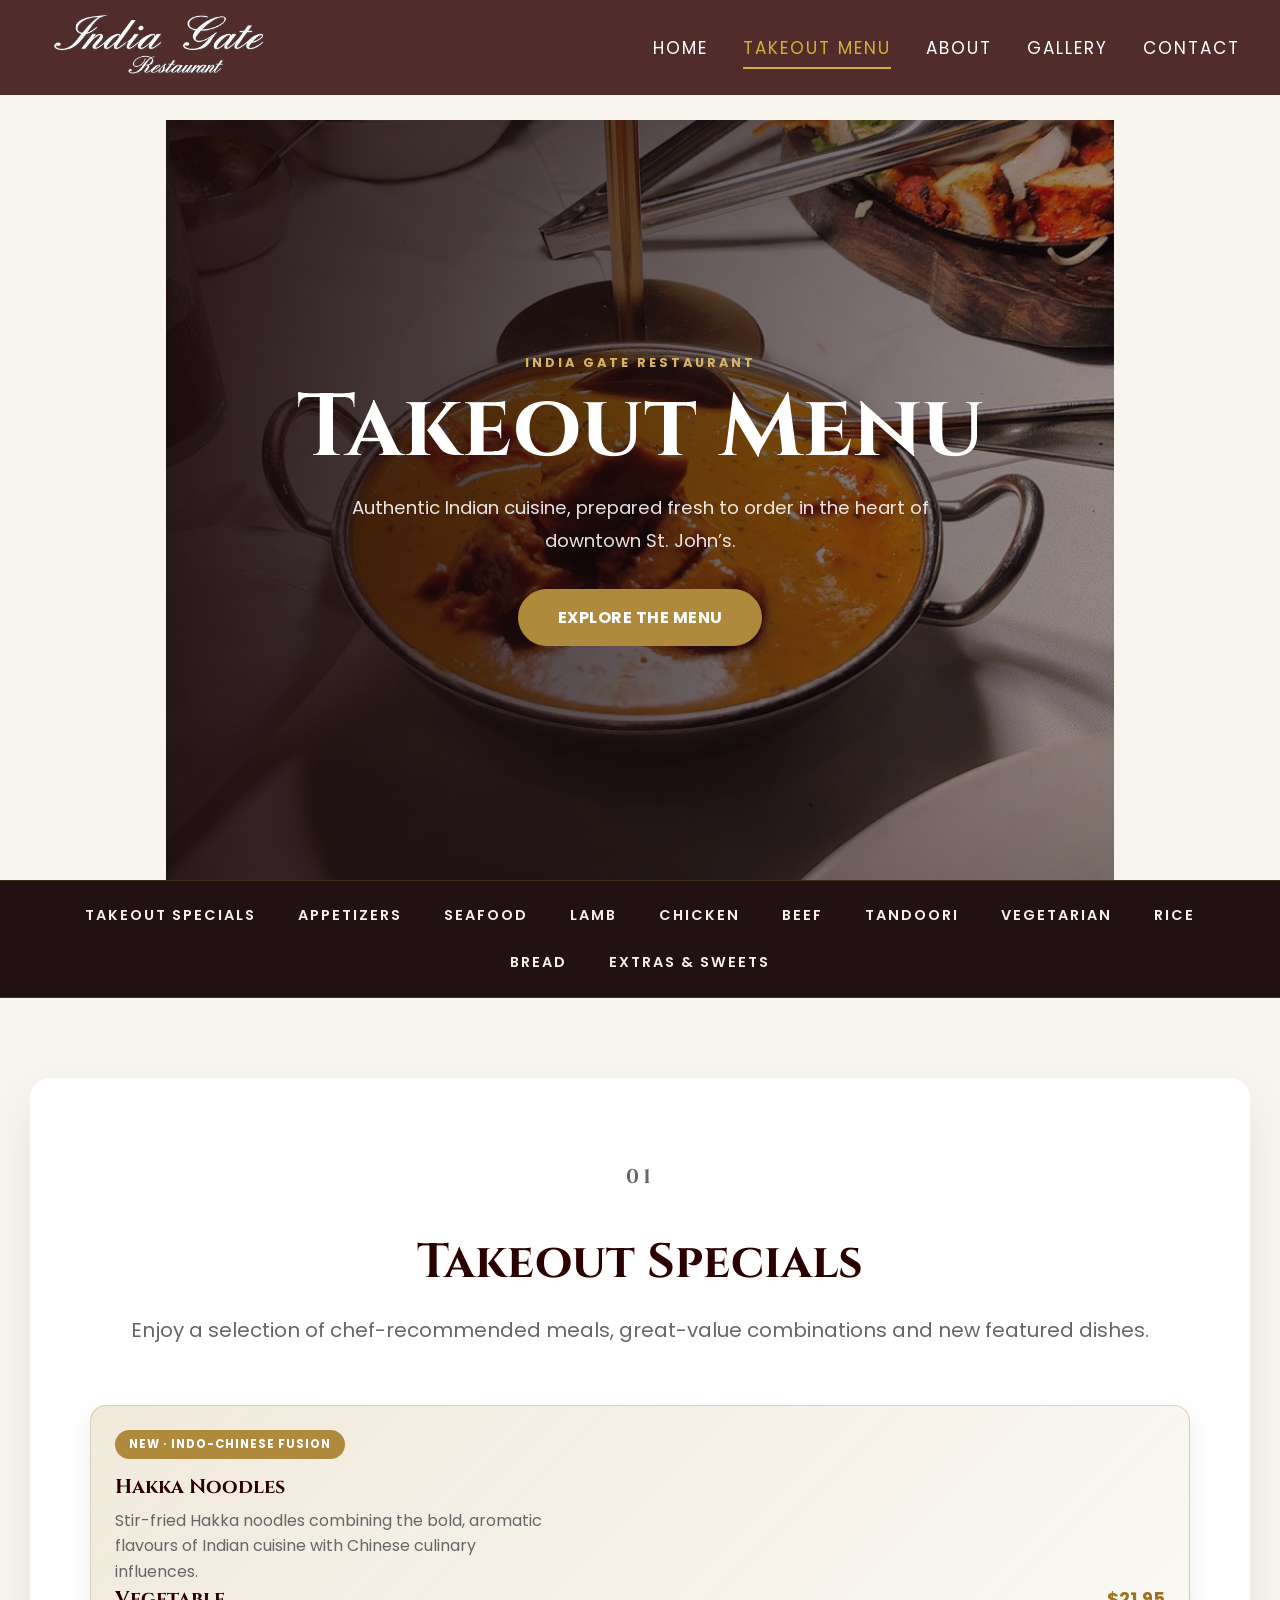
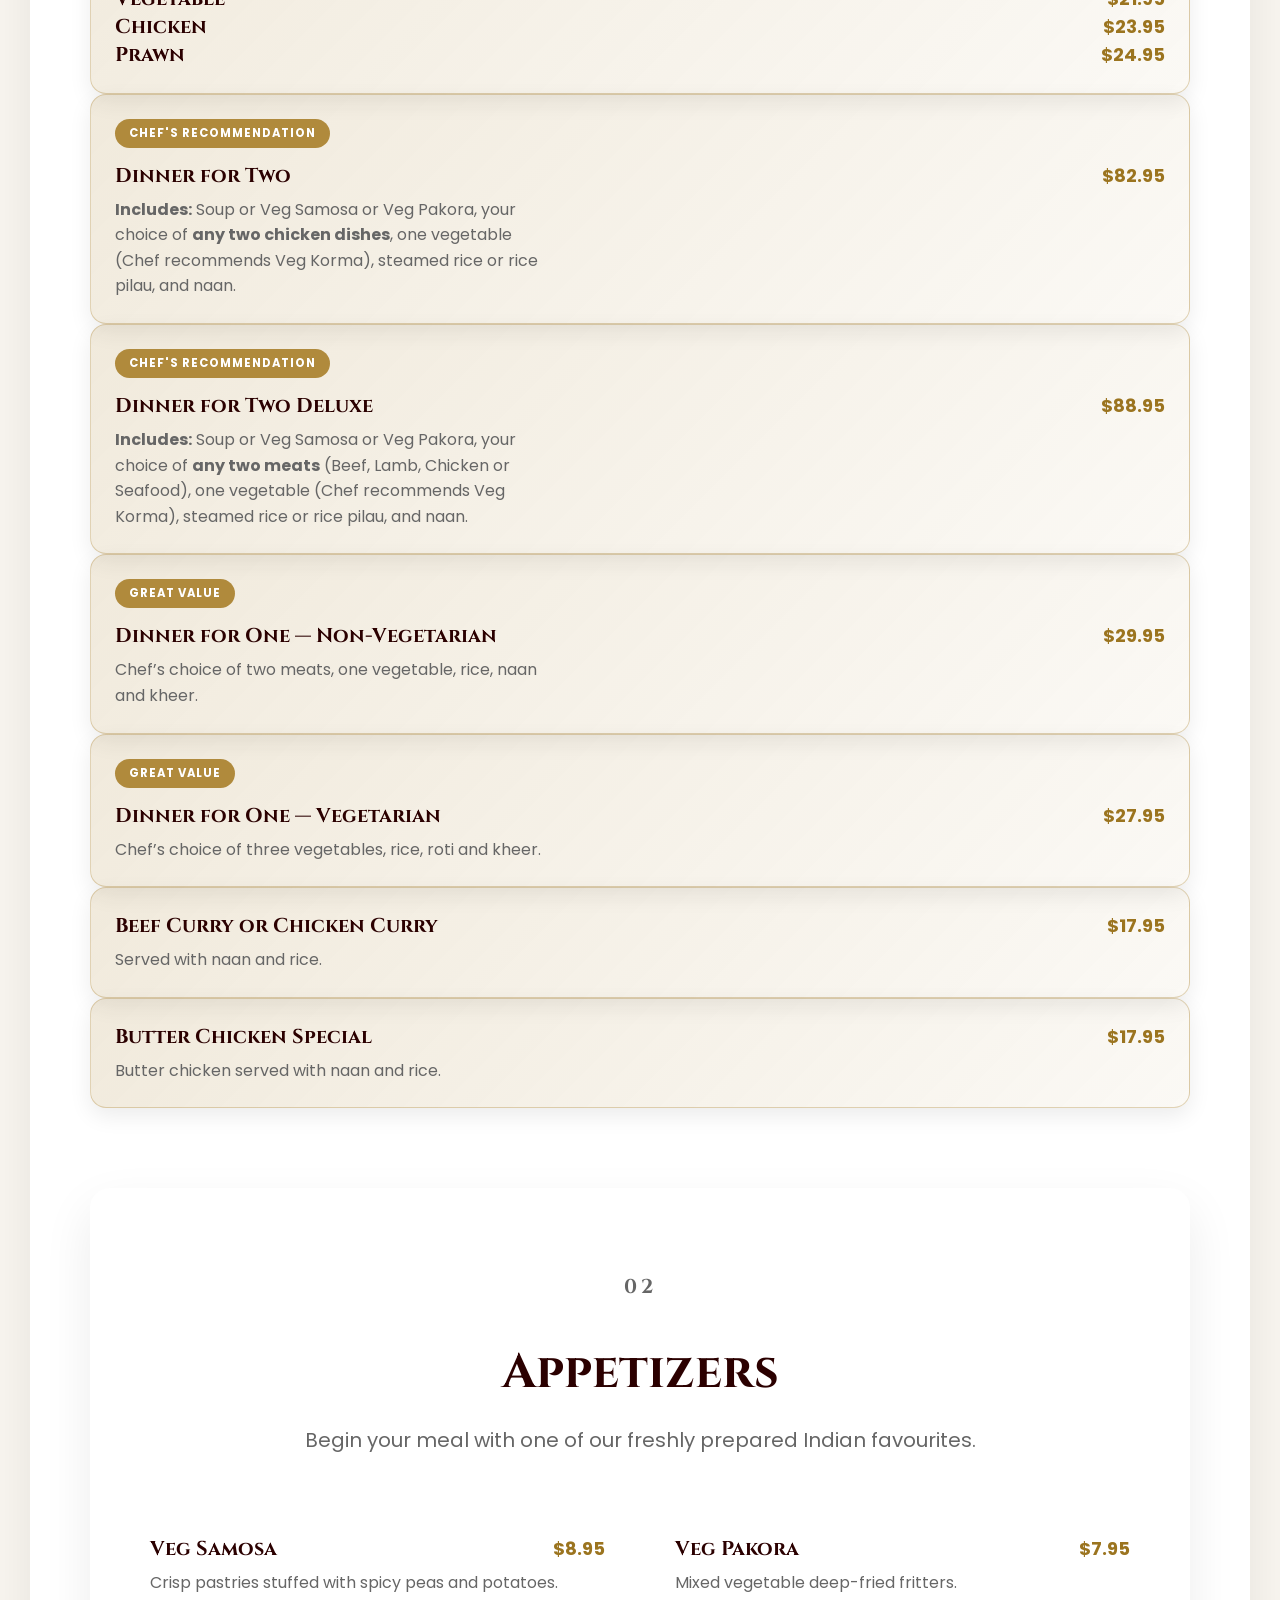
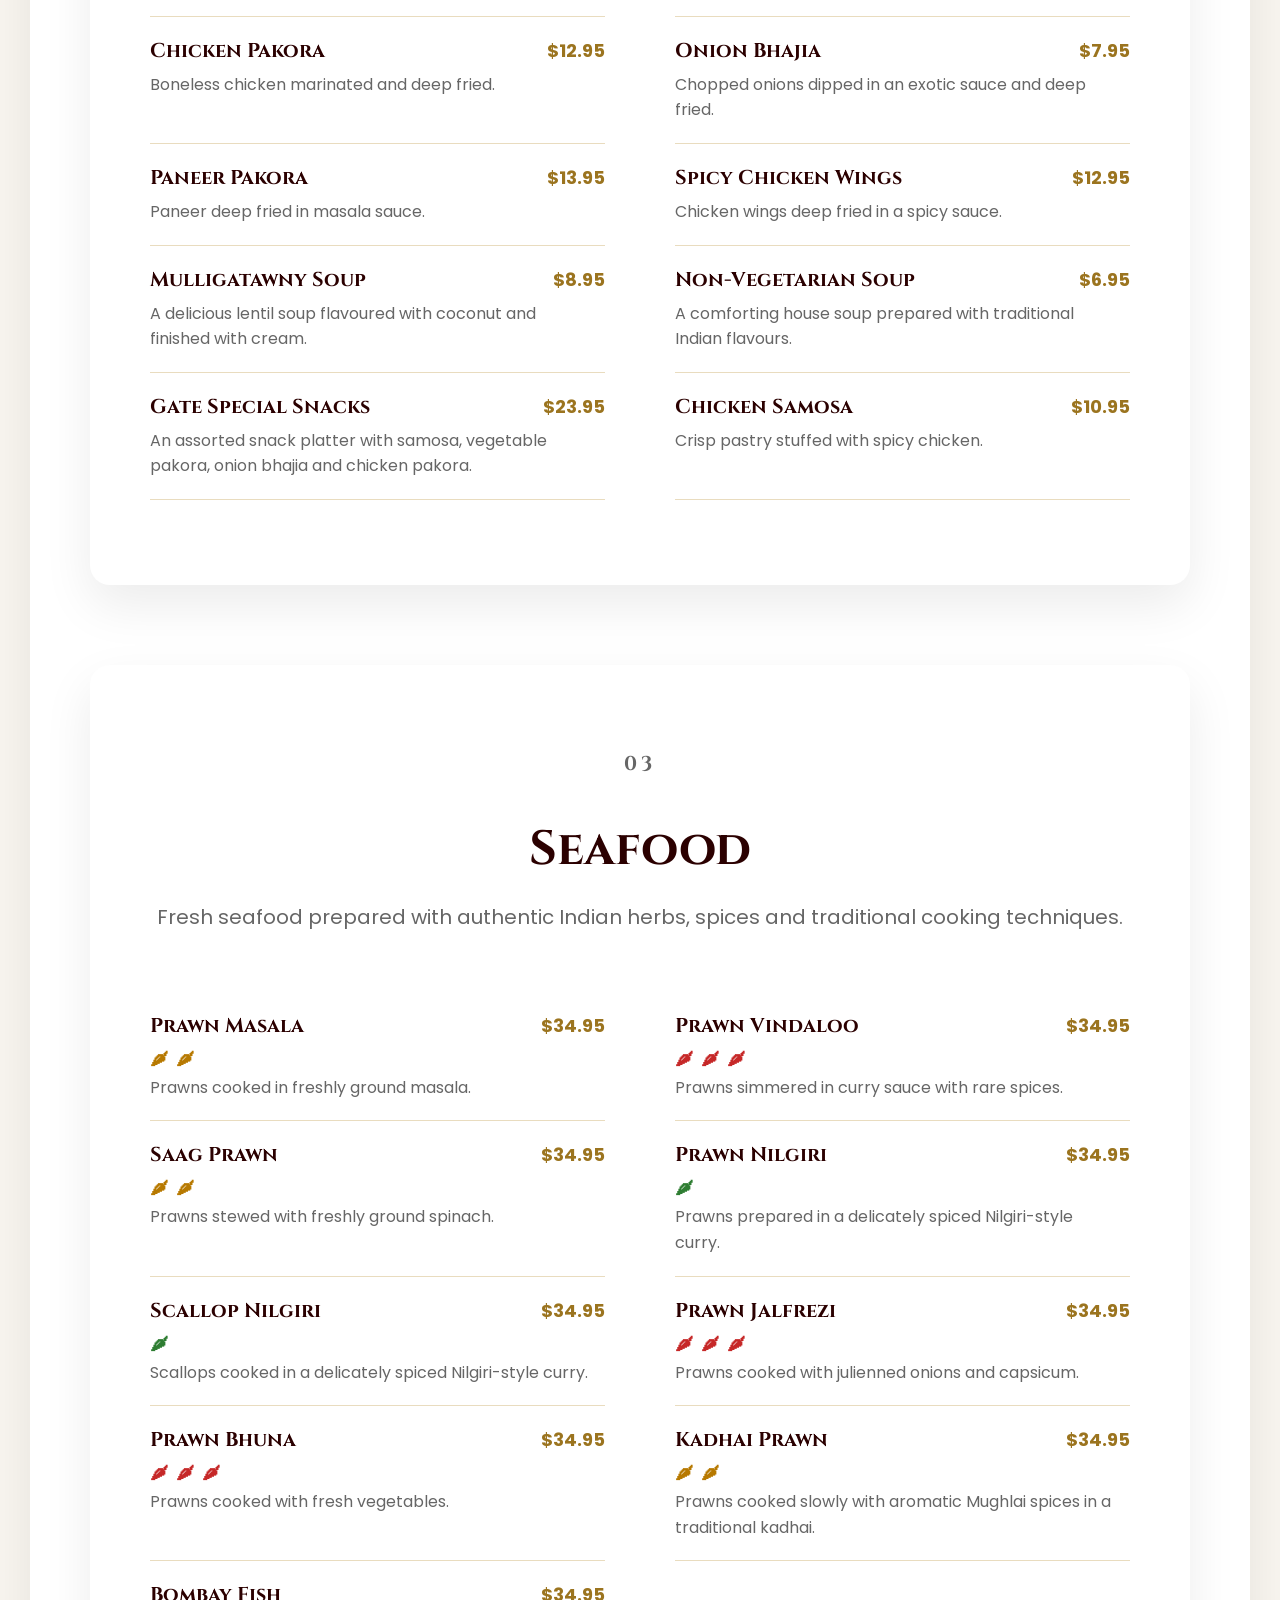
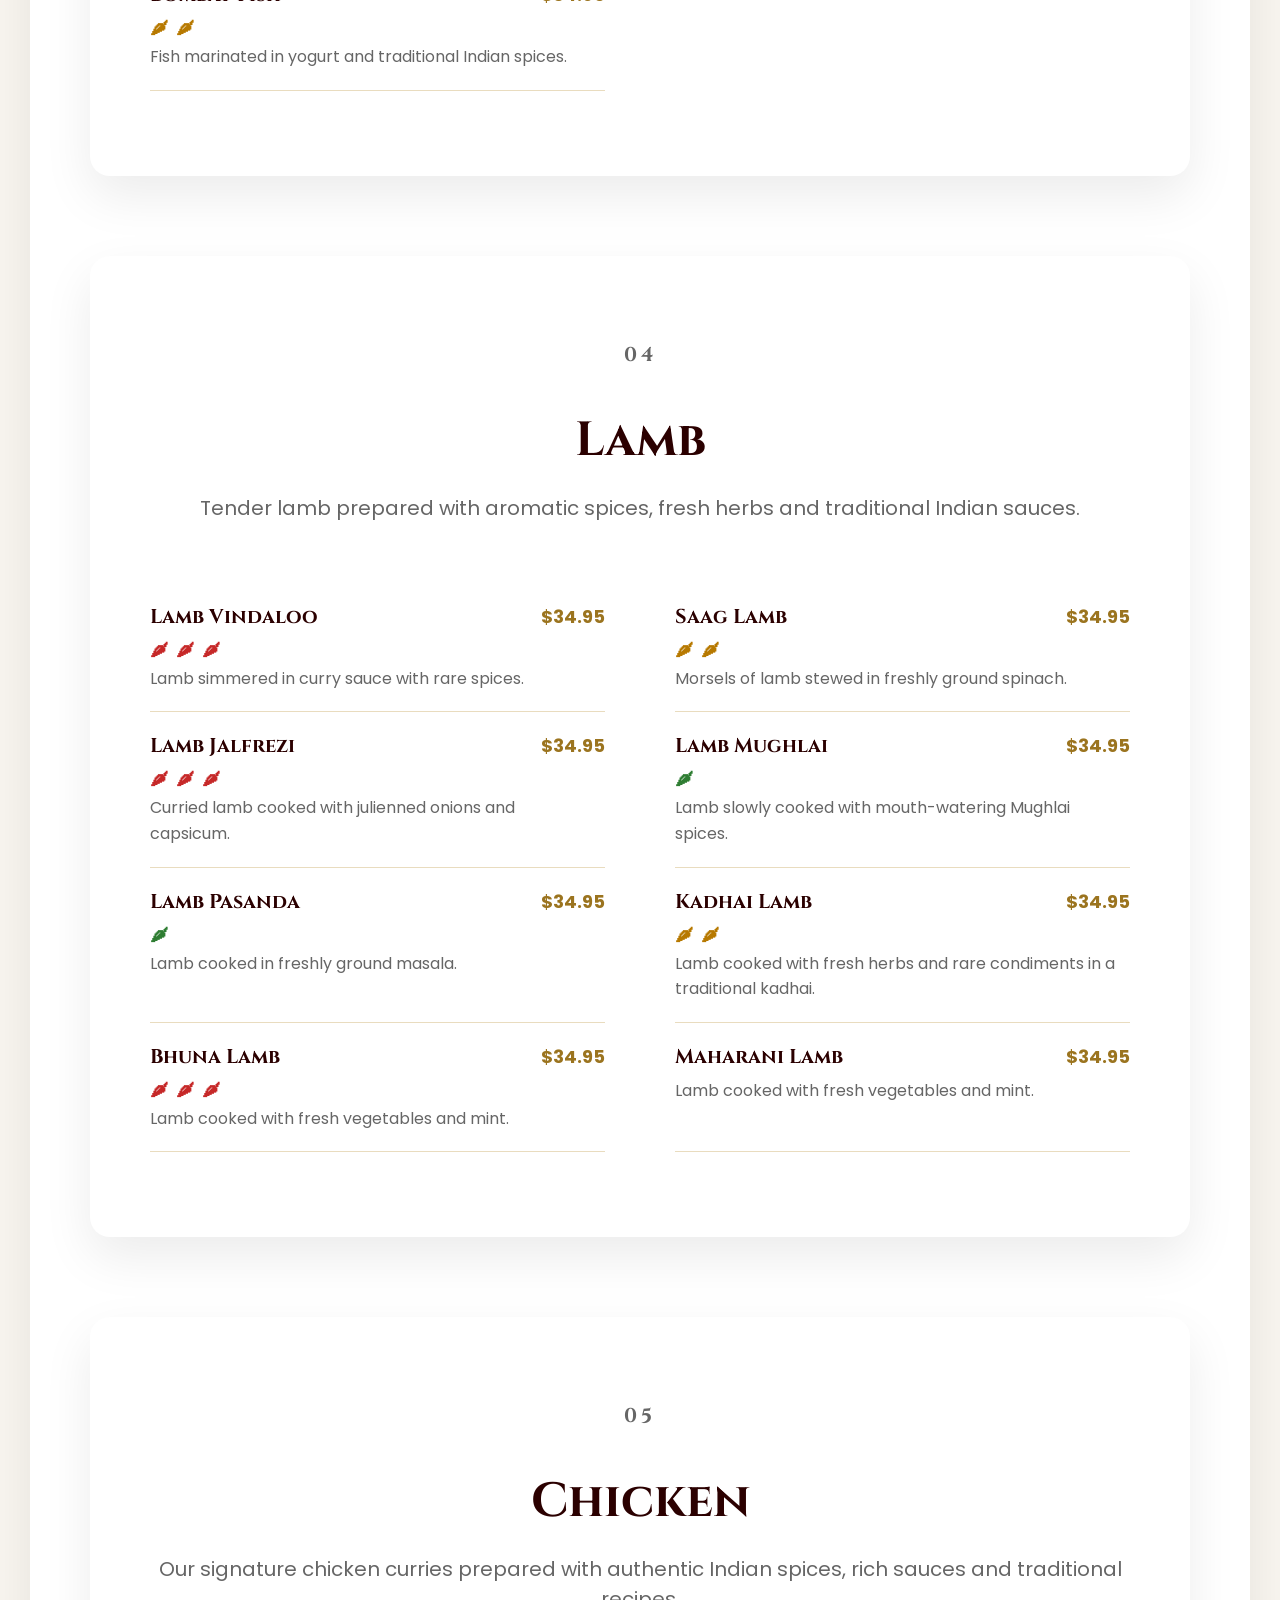
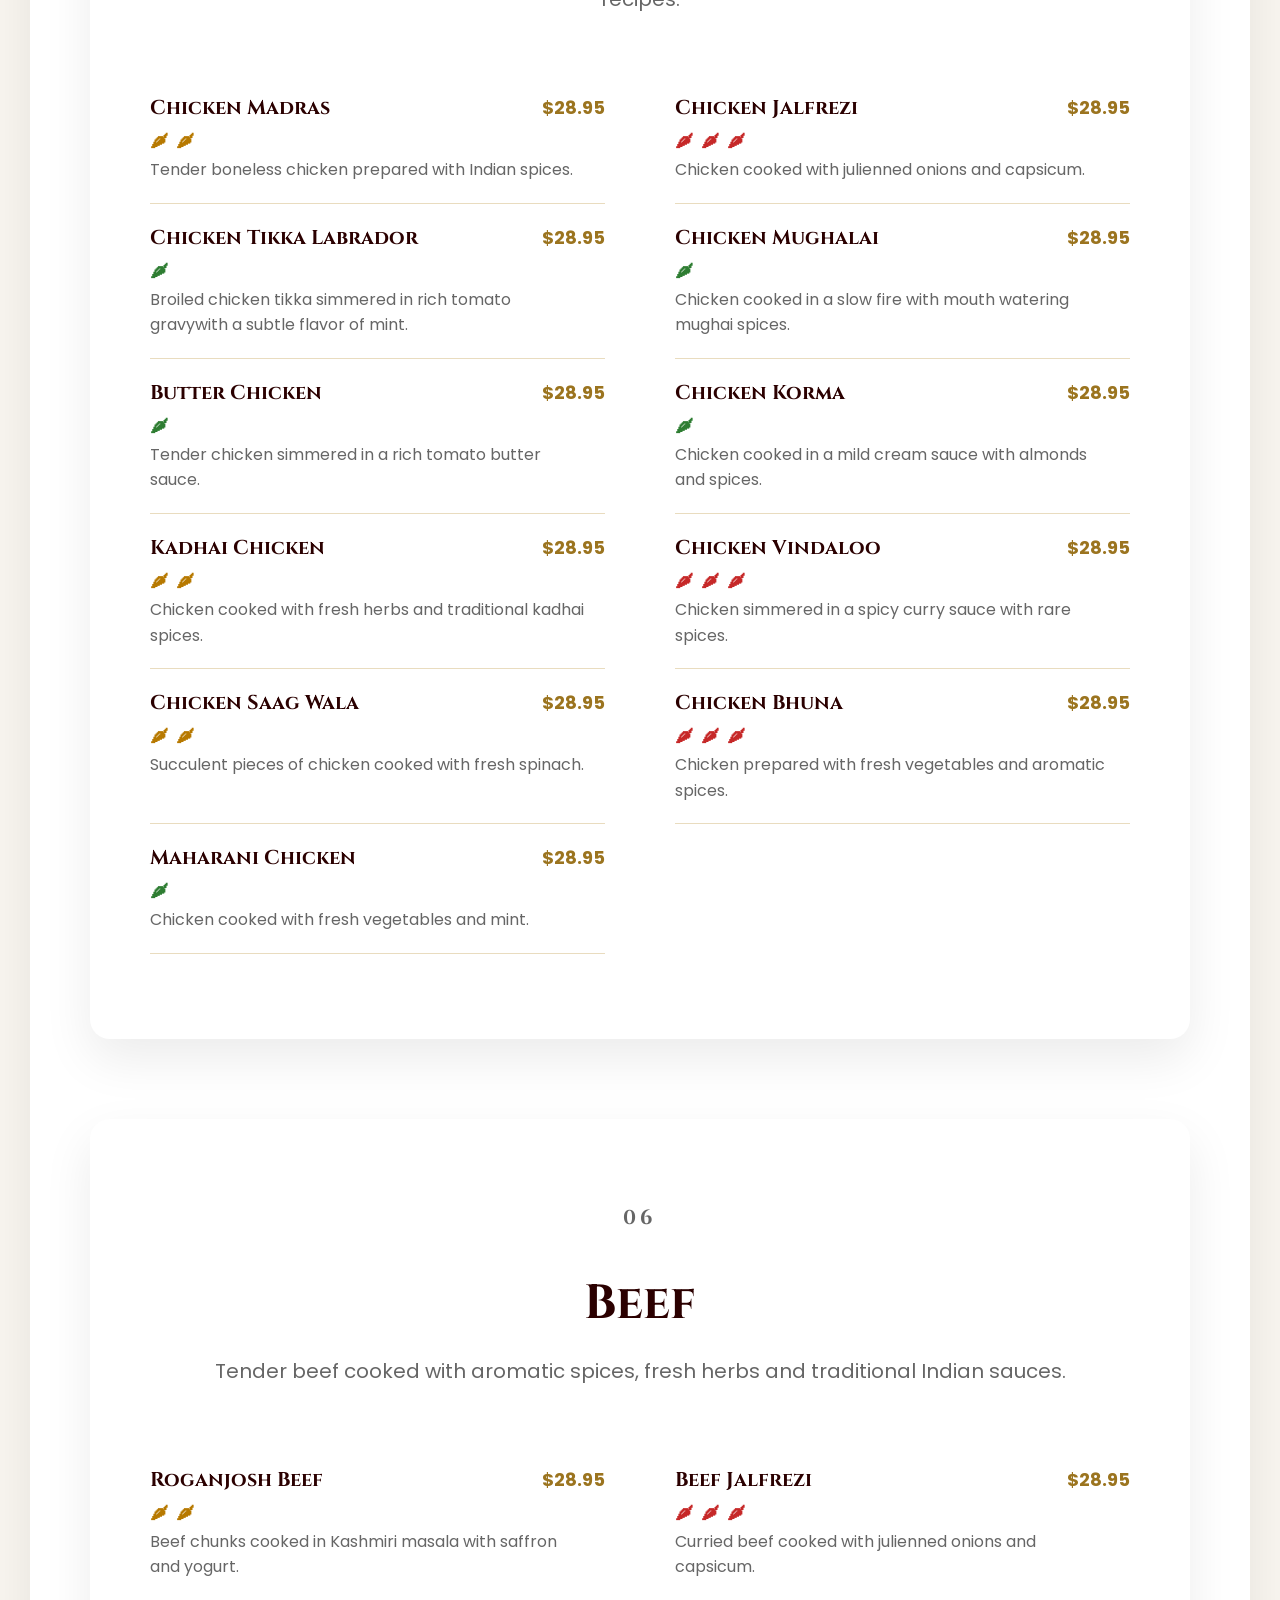
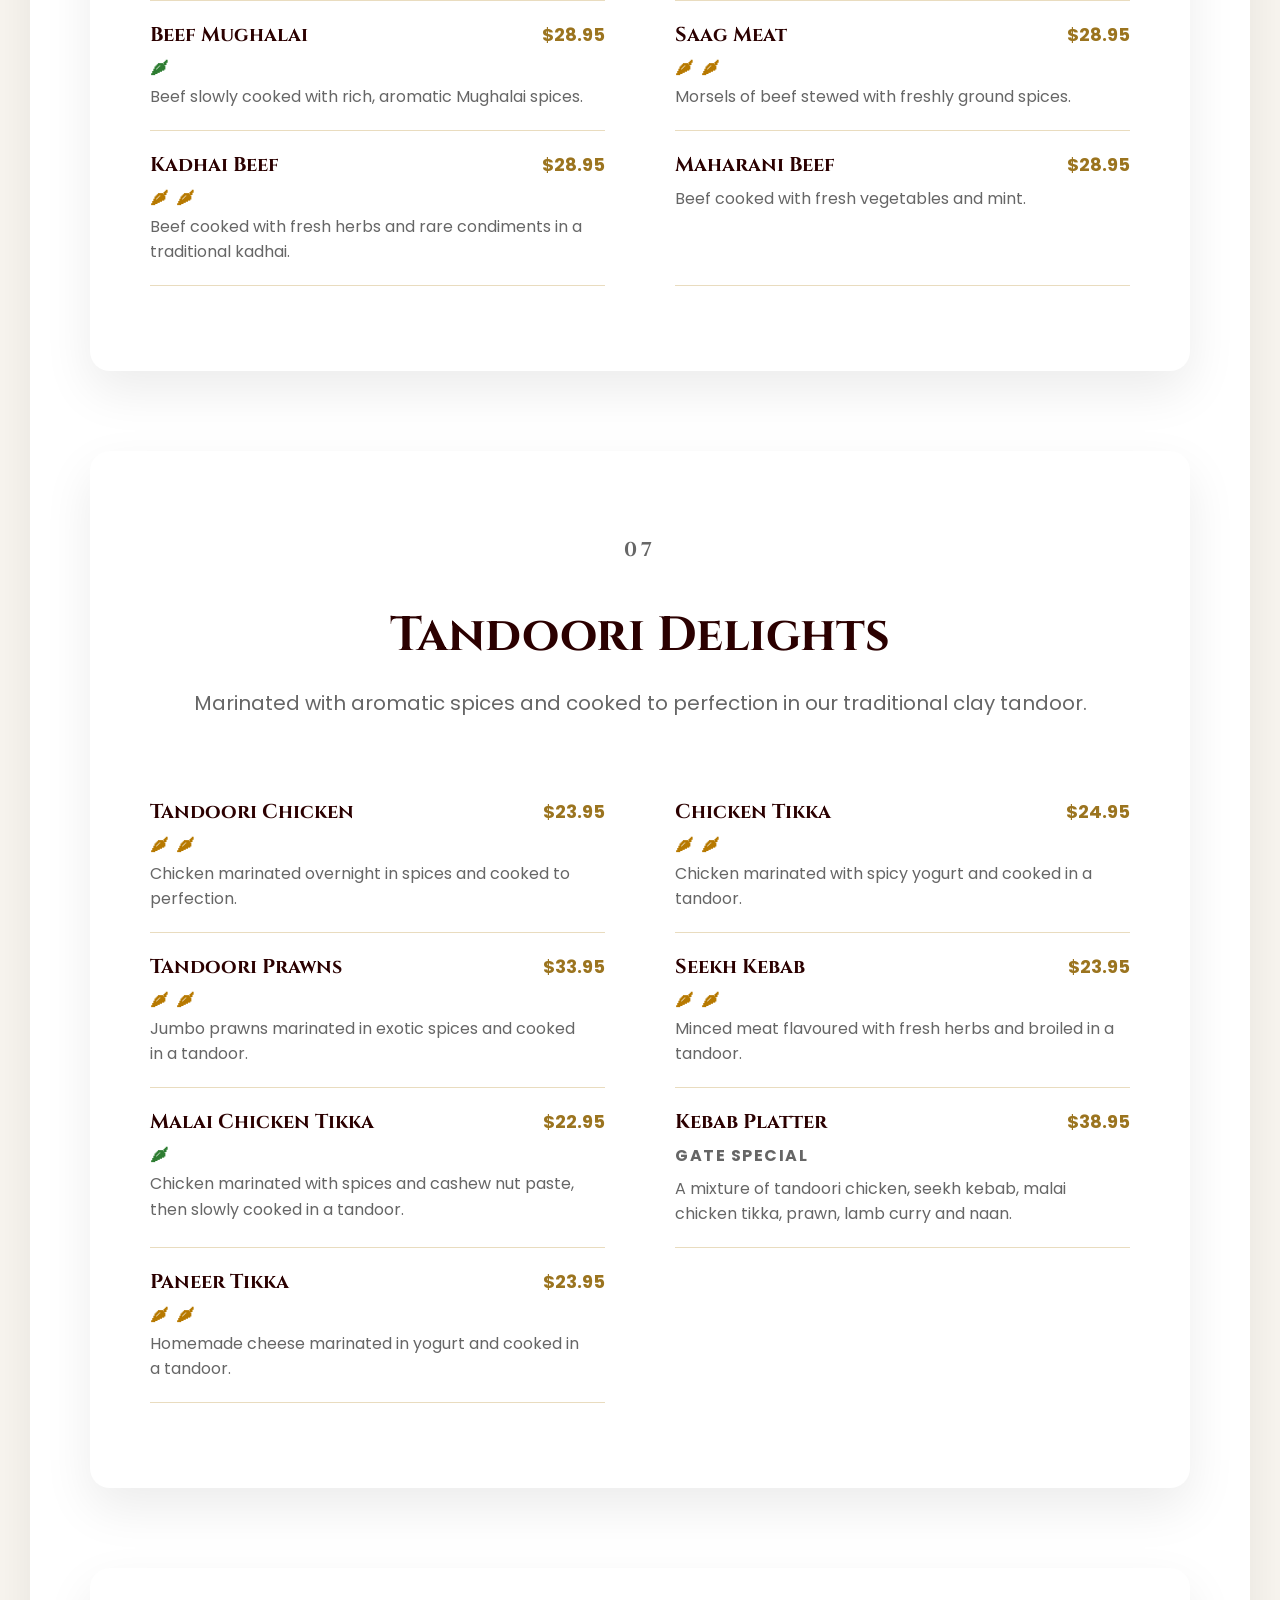
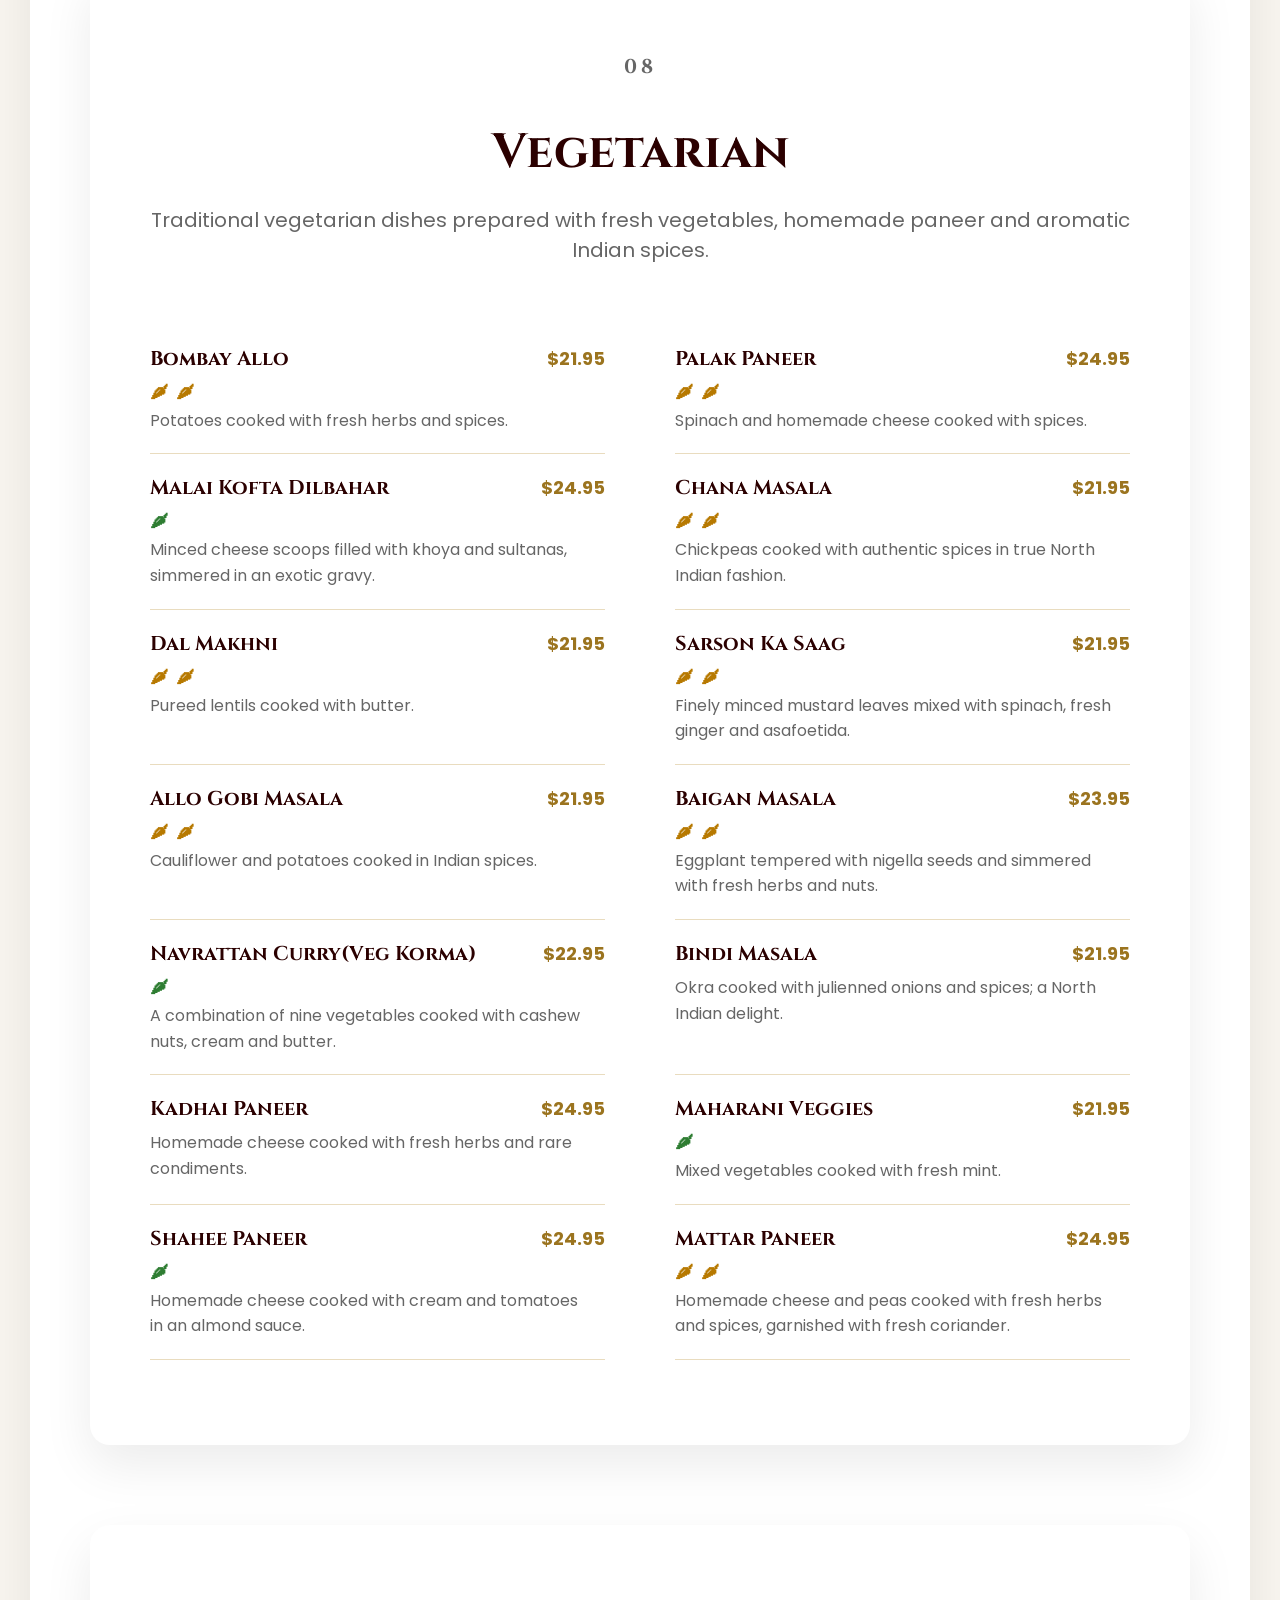
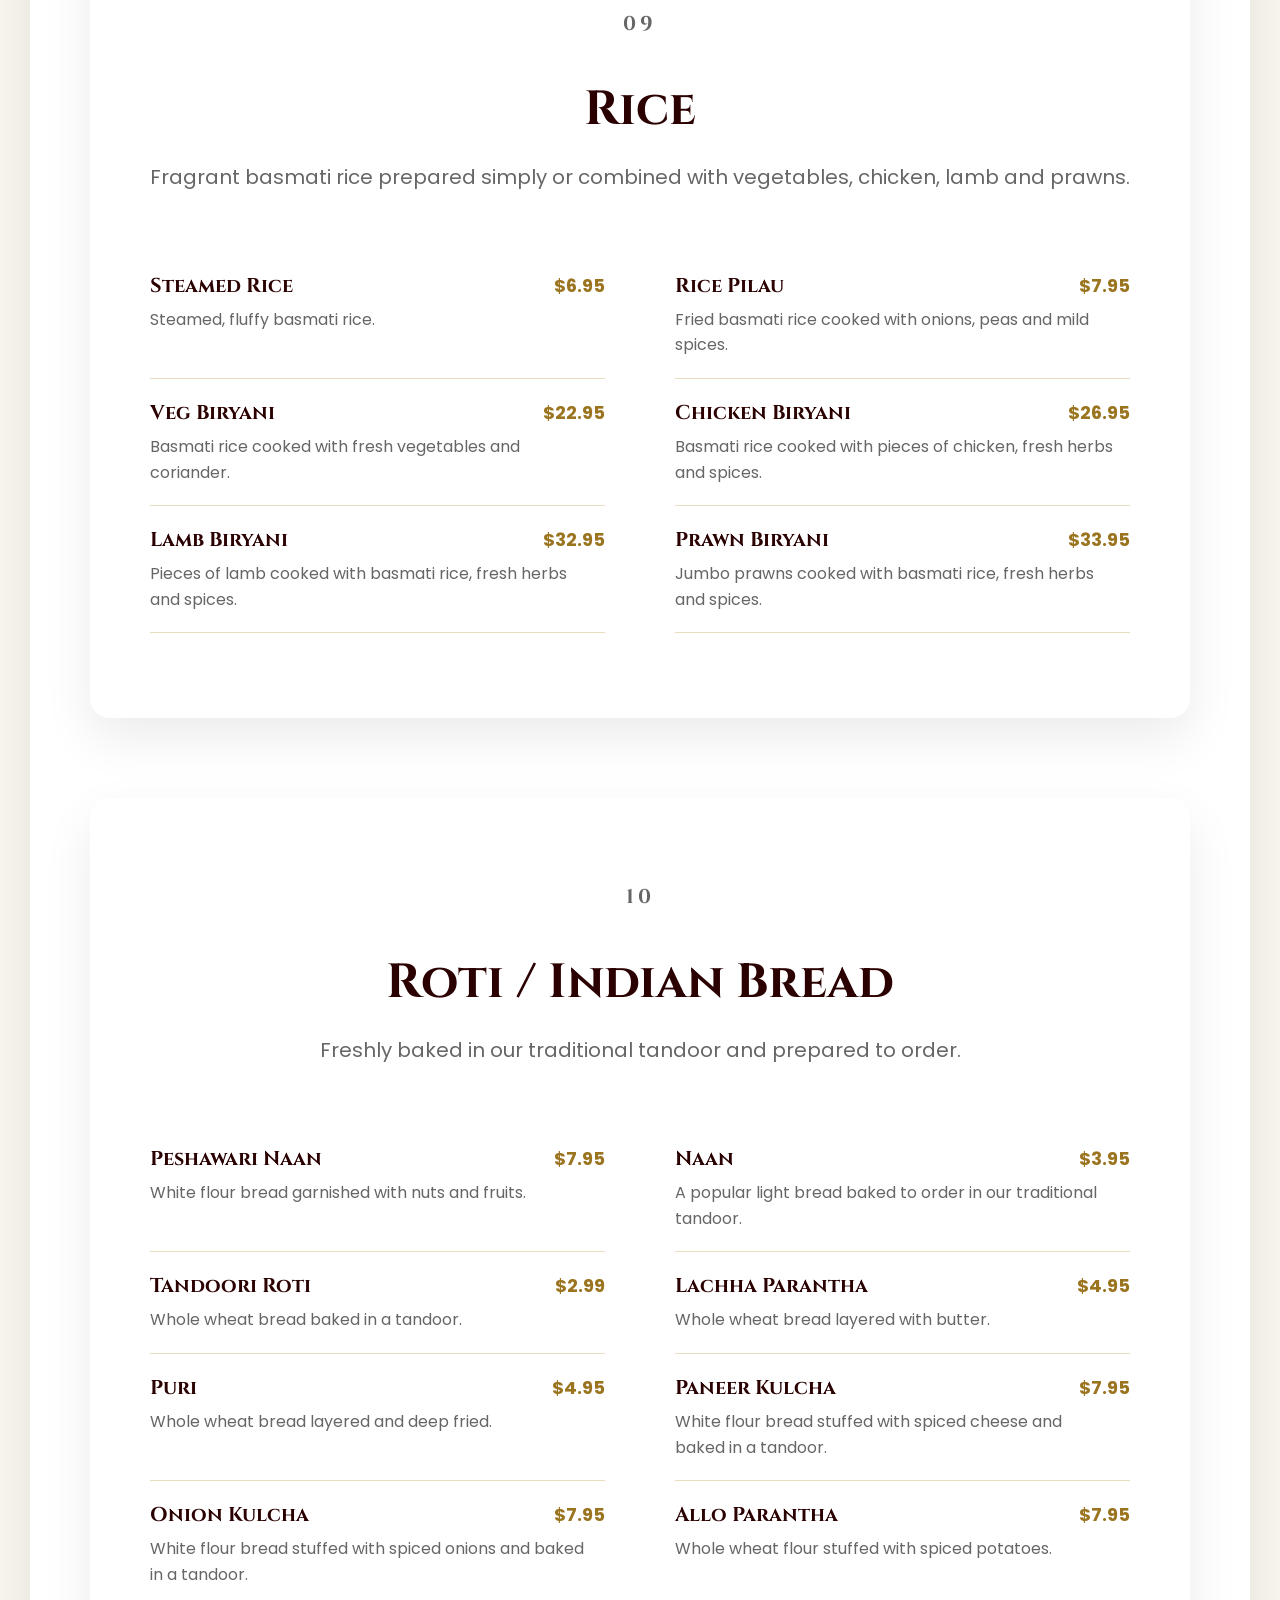
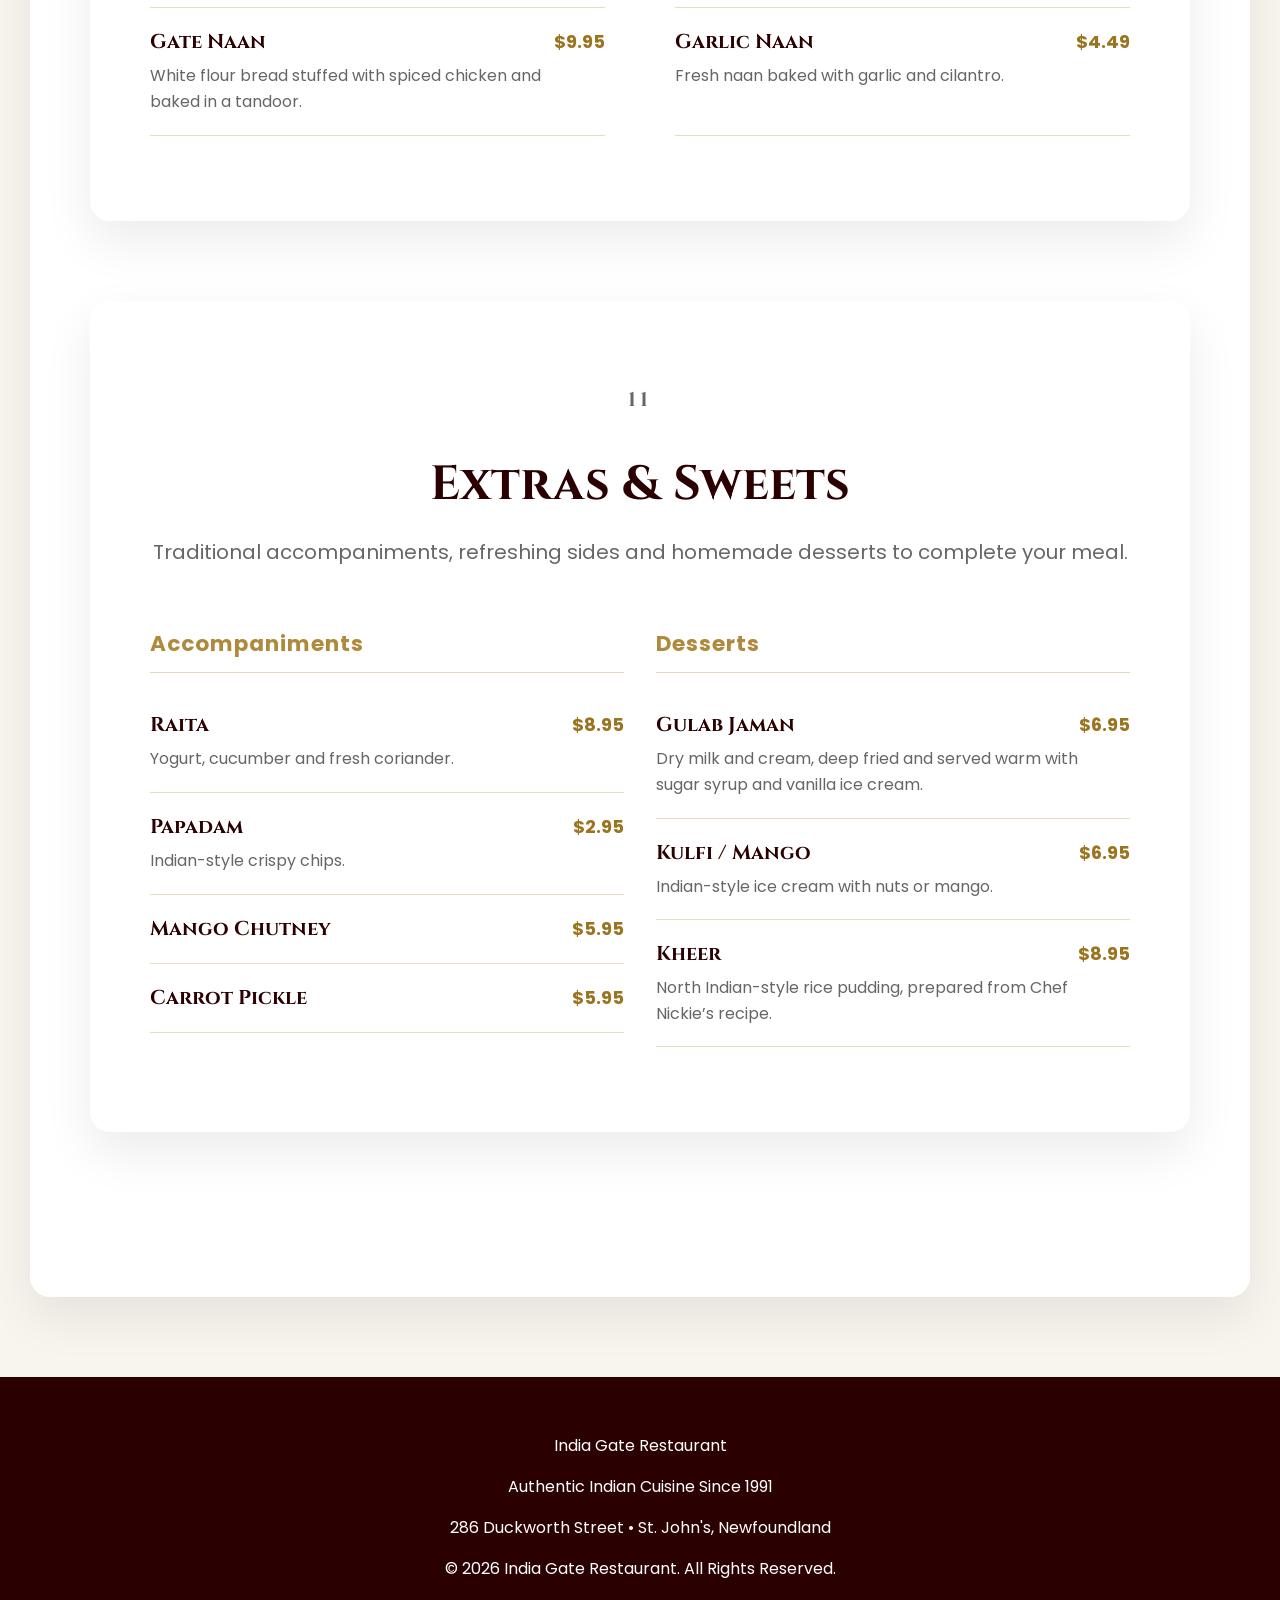
<file: menu.html>
<!DOCTYPE html>
<html lang="en">

<head>

    <meta charset="UTF-8">

    <meta name="viewport"
          content="width=device-width, initial-scale=1.0">

    <title>Takeout Menu | India Gate Restaurant | St. John's, NL</title>

    <meta name="description"
          content="Browse the India Gate Restaurant takeout menu in St. John's, Newfoundland. Explore appetizers, curries, seafood, lamb, chicken, beef, tandoori dishes, vegetarian meals, biryani, naan, desserts, and more.">

    <meta name="author"
          content="India Gate Restaurant">

    <meta name="theme-color"
          content="#3a0008">

    <!-- Open Graph -->
    <meta property="og:type"
        content="website">

    <meta property="og:site_name"
          content="India Gate Restaurant">

    <meta property="og:title"
          content="Takeout Menu | India Gate Restaurant">

    <meta property="og:description"
          content="Browse our complete takeout menu featuring authentic Indian curries, seafood, tandoori dishes, vegetarian specialties, naan, biryani and more.">

    <meta property="og:url"
          content="https://indiagate1947.ca/menu.html">

    <meta property="og:image"
          content="https://indiagate1947.ca/images/hero.jpg">

    <meta property="og:image:alt"
          content="A selection of Indian dishes from India Gate Restaurant in St. John's, Newfoundland">

    <!-- Social sharing card -->
    <meta name="twitter:card"
          content="summary_large_image">

    <meta name="twitter:title"
          content="Takeout Menu | India Gate Restaurant">

    <meta name="twitter:description"
          content="Browse authentic Indian curries, seafood, tandoori dishes, vegetarian specialties, naan, biryani and more.">

    <meta name="twitter:image"
          content="https://indiagate1947.ca/images/hero.jpg">

    <meta name="twitter:image:alt"
          content="A selection of Indian dishes from India Gate Restaurant in St. John's, Newfoundland">
    
    <!-- Canonical URL -->
    <link rel="canonical"
          href="https://indiagate1947.ca/menu.html">
    
    <!-- Website icons -->
    <link rel="icon"
          href="images/favicon.ico">

    <link rel="icon"
          type="image/png"
          sizes="32x32"
          href="images/favicon-32x32.png">

    <link rel="apple-touch-icon"
          sizes="180x180"
          href="images/apple-touch-icon.png">

    <link rel="stylesheet" href="style.css?v=5">

    <!-- Google Fonts -->
    <link href="https://fonts.googleapis.com/css2?family=Cinzel:wght@400;600&family=Cormorant+Garamond:wght@400;600;700&family=Poppins:wght@300;400;500&display=swap"
          rel="stylesheet">

    <!-- Font Awesome -->
    <link rel="stylesheet"
          href="https://cdnjs.cloudflare.com/ajax/libs/font-awesome/6.7.2/css/all.min.css">

</head>

<body>

<header>

    <div class="header-container">

        <a href="index.html" class="logo">
            <img src="images/logo.png" alt="India Gate Restaurant">
        </a>

        <nav>
            <a href="index.html#home">Home</a>
            <a href="menu.html" class="active">Takeout Menu</a>
            <a href="index.html#about">About</a>
            <a href="index.html#gallery">Gallery</a>
            <a href="index.html#contact">Contact</a>
        </nav>

        <button class="menu-toggle" aria-label="Open navigation">
            <i class="fa-solid fa-bars"></i>
        </button>

    </div>

</header>

<main class="takeout-menu-page">

    <section class="takeout-menu-hero">

        <div class="takeout-menu-hero-overlay"></div>

        <div class="takeout-menu-hero-content">

            <p class="eyebrow">
                India Gate Restaurant
            </p>

            <h1>Takeout Menu</h1>

            <p class="takeout-menu-hero-text">
                Authentic Indian cuisine, prepared fresh to order
                in the heart of downtown St. John’s.
            </p>

            <a href="#appetizers" class="hero-button">
                Explore the Menu
            </a>

        </div>

    </section>

    <button
        class="category-menu-toggle"
        type="button"
        aria-expanded="false"
        aria-controls="menuCategoryNav"
    >
        <i class="fa-solid fa-bars"></i>
        <span>Browse Menu Categories</span>
    </button>

    <nav class="menu-category-nav" id="menuCategoryNav">

        <a href="#specials">Takeout Specials</a>
        <a href="#appetizers">Appetizers</a>
        <a href="#seafood">Seafood</a>
        <a href="#lamb">Lamb</a>
        <a href="#chicken">Chicken</a>
        <a href="#beef">Beef</a>
        <a href="#tandoori">Tandoori</a>
        <a href="#vegetarian">Vegetarian</a>
        <a href="#rice">Rice</a>
        <a href="#bread">Bread</a>
        <a href="#extras">Extras &amp; Sweets</a>

    </nav>

    

    <!-- Specials -->
    <section class="menu-content" id="specials">

        <div class="menu-page-heading">

            <p class="menu-section-number">01</p>

            <h2>Takeout Specials</h2>

            <p>
                Enjoy a selection of chef-recommended meals,
                great-value combinations and new featured dishes.
            </p>

        </div>

        <div class="menu-items menu-items-single">

            <article class="menu-item menu-special-card">

                <div class="menu-special-badge">
                    New · Indo-Chinese Fusion
                </div>

                <div class="menu-item-header">
                    <h3>Hakka Noodles</h3>
                </div>

                <p>
                    Stir-fried Hakka noodles combining the bold,
                    aromatic flavours of Indian cuisine with
                    Chinese culinary influences.
                </p>

                <div class="menu-item-header">
                    <h3>Vegetable</h3>
                    <span class="menu-price">$21.95</span>
                </div>

                <div class="menu-item-header">
                    <h3>Chicken</h3>
                    <span class="menu-price">$23.95</span>
                </div>

                <div class="menu-item-header">
                    <h3>Prawn</h3>
                    <span class="menu-price">$24.95</span>
                </div>

            </article>

            <article class="menu-item menu-special-card">

                <div class="menu-special-badge">
                    Chef's Recommendation
                </div>

                <div class="menu-item-header">
                    <h3>Dinner for Two</h3>
                    <span class="menu-price">$82.95</span>
                </div>

                <p>
                    <strong>Includes:</strong> Soup or Veg Samosa or Veg Pakora,
                    your choice of <strong>any two chicken dishes</strong>,
                    one vegetable (Chef recommends Veg Korma),
                    steamed rice or rice pilau, and naan.
                </p>

            </article>

            <article class="menu-item menu-special-card">

                <div class="menu-special-badge">
                    Chef's Recommendation
                </div>

                <div class="menu-item-header">
                    <h3>Dinner for Two Deluxe</h3>
                    <span class="menu-price">$88.95</span>
                </div>

                <p>
                    <strong>Includes:</strong> Soup or Veg Samosa or Veg Pakora,
                    your choice of <strong>any two meats</strong>
                    (Beef, Lamb, Chicken or Seafood),
                    one vegetable (Chef recommends Veg Korma),
                    steamed rice or rice pilau, and naan.
                </p>

            </article>

            <article class="menu-item menu-special-card">

                <div class="menu-special-badge">
                    Great Value
                </div>

                <div class="menu-item-header">
                    <h3>Dinner for One — Non-Vegetarian</h3>
                    <span class="menu-price">$29.95</span>
                </div>

                <p>
                    Chef’s choice of two meats, one vegetable,
                    rice, naan and kheer.
                </p>

            </article>

            <article class="menu-item menu-special-card">

                <div class="menu-special-badge">
                    Great Value
                </div>

                <div class="menu-item-header">
                    <h3>Dinner for One — Vegetarian</h3>
                    <span class="menu-price">$27.95</span>
                </div>

                <p>
                    Chef’s choice of three vegetables,
                    rice, roti and kheer.
                </p>

            </article>

            <article class="menu-item menu-special-card">

                <div class="menu-item-header">
                    <h3>Beef Curry or Chicken Curry</h3>
                    <span class="menu-price">$17.95</span>
                </div>

                <p>
                    Served with naan and rice.
                </p>

            </article>

            <article class="menu-item menu-special-card">

                <div class="menu-item-header">
                    <h3>Butter Chicken Special</h3>
                    <span class="menu-price">$17.95</span>
                </div>

                <p>
                    Butter chicken served with naan and rice.
                </p>

            </article>

        </div>

    </div>

    <section class="menu-content" id="appetizers">

        <div class="menu-page-heading">

            <p class="menu-section-number">02</p>

            <h2>Appetizers</h2>

            <p>
                Begin your meal with one of our freshly prepared
                Indian favourites.
            </p>

        </div>

        <div class="menu-items">

            <article class="menu-item">

                <div class="menu-item-header">
                    <h3>Veg Samosa</h3>
                    <span class="menu-price">$8.95</span>
                </div>

                <p>
                    Crisp pastries stuffed with spicy peas and potatoes.
                </p>

            </article>

            <article class="menu-item">

                <div class="menu-item-header">
                    <h3>Veg Pakora</h3>
                    <span class="menu-price">$7.95</span>
                </div>

                <p>
                    Mixed vegetable deep-fried fritters.
                </p>

            </article>

            <article class="menu-item">

                <div class="menu-item-header">
                    <h3>Chicken Pakora</h3>
                    <span class="menu-price">$12.95</span>
                </div>

                <p>
                    Boneless chicken marinated and deep fried.
                </p>

            </article>

            <article class="menu-item">

                <div class="menu-item-header">
                    <h3>Onion Bhajia</h3>
                    <span class="menu-price">$7.95</span>
                </div>

                <p>
                    Chopped onions dipped in an exotic sauce and deep fried.
                </p>

            </article>

            <article class="menu-item">

                <div class="menu-item-header">
                    <h3>Paneer Pakora</h3>
                    <span class="menu-price">$13.95</span>
                </div>

                <p>
                    Paneer deep fried in masala sauce.
                </p>

            </article>

            <article class="menu-item">

                <div class="menu-item-header">
                    <h3>Spicy Chicken Wings</h3>
                    <span class="menu-price">$12.95</span>
                </div>

                <p>
                    Chicken wings deep fried in a spicy sauce.
                </p>

            </article>

            <article class="menu-item">

                <div class="menu-item-header">
                    <h3>Mulligatawny Soup</h3>
                    <span class="menu-price">$8.95</span>
                </div>

                <p>
                    A delicious lentil soup flavoured with coconut
                    and finished with cream.
                </p>

            </article>

            <article class="menu-item">

                <div class="menu-item-header">
                    <h3>Non-Vegetarian Soup</h3>
                    <span class="menu-price">$6.95</span>
                </div>

                <p>
                    A comforting house soup prepared with traditional
                    Indian flavours.
                </p>

            </article>

            <article class="menu-item">

                <div class="menu-item-header">
                    <h3>Gate Special Snacks</h3>
                    <span class="menu-price">$23.95</span>
                </div>

                <p>
                    An assorted snack platter with samosa, vegetable pakora,
                    onion bhajia and chicken pakora.
                </p>

            </article>

            <article class="menu-item">

                <div class="menu-item-header">
                    <h3>Chicken Samosa</h3>
                    <span class="menu-price">$10.95</span>
                </div>

                <p>
                    Crisp pastry stuffed with spicy chicken.
                </p>

            </article>

        </div>

    </section>

    <section class="menu-content" id="seafood">

        <div class="menu-page-heading">

            <p class="menu-section-number">03</p>

            <h2>Seafood</h2>

            <p>
                Fresh seafood prepared with authentic Indian herbs,
                spices and traditional cooking techniques.
            </p>

        </div>

        <div class="menu-items">

            <article class="menu-item">

                <div class="menu-item-header">
                    <h3>Prawn Masala</h3>
                    <span class="menu-price">$34.95</span>
                </div>

                <div class="menu-meta">
                    <span class="spice-badge spice-medium">Medium</span>
                </div>

                <p>
                    Prawns cooked in freshly ground masala.
                </p>

            </article>

            <article class="menu-item">

                <div class="menu-item-header">
                    <h3>Prawn Vindaloo</h3>
                    <span class="menu-price">$34.95</span>
                </div>

                <div class="menu-meta">
                    <span class="spice-badge spice-spicy">Spicy</span>
                </div>

                <p>
                    Prawns simmered in curry sauce with rare spices.
                </p>

            </article>

            <article class="menu-item">

                <div class="menu-item-header">
                    <h3>Saag Prawn</h3>
                    <span class="menu-price">$34.95</span>
                </div>

                <div class="menu-meta">
                    <span class="spice-badge spice-medium">Medium</span>
                </div>

                <p>
                    Prawns stewed with freshly ground spinach.
                </p>

            </article>

            <article class="menu-item">

                <div class="menu-item-header">
                    <h3>Prawn Nilgiri</h3>
                    <span class="menu-price">$34.95</span>
                </div>

                <div class="menu-meta">
                    <span class="spice-badge spice-mild">Mild</span>
                </div>

                <p>
                    Prawns prepared in a delicately spiced Nilgiri-style curry.
                </p>

            </article>

            <article class="menu-item">

                <div class="menu-item-header">
                    <h3>Scallop Nilgiri</h3>
                    <span class="menu-price">$34.95</span>
                </div>

                <div class="menu-meta">
                    <span class="spice-badge spice-mild">Mild</span>
                </div>

                <p>
                    Scallops cooked in a delicately spiced Nilgiri-style curry.
                </p>

            </article>

            <article class="menu-item">

                <div class="menu-item-header">
                    <h3>Prawn Jalfrezi</h3>
                    <span class="menu-price">$34.95</span>
                </div>

                <div class="menu-meta">
                    <span class="spice-badge spice-spicy">Spicy</span>
                </div>

                <p>
                    Prawns cooked with julienned onions and capsicum.
                </p>

            </article>

            <article class="menu-item">

                <div class="menu-item-header">
                    <h3>Prawn Bhuna</h3>
                    <span class="menu-price">$34.95</span>
                </div>

                <div class="menu-meta">
                    <span class="spice-badge spice-spicy">Spicy</span>
                </div>

                <p>
                    Prawns cooked with fresh vegetables.
                </p>

            </article>

            <article class="menu-item">

                <div class="menu-item-header">
                    <h3>Kadhai Prawn</h3>
                    <span class="menu-price">$34.95</span>
                </div>

                <div class="menu-meta">
                    <span class="spice-badge spice-medium">Medium</span>
                </div>

                <p>
                    Prawns cooked slowly with aromatic Mughlai spices in a traditional kadhai.
                </p>

            </article>

            <article class="menu-item">

                <div class="menu-item-header">
                    <h3>Bombay Fish</h3>
                    <span class="menu-price">$34.95</span>
                </div>

                <div class="menu-meta">
                    <span class="spice-badge spice-medium">Medium</span>
                </div>

                <p>
                    Fish marinated in yogurt and traditional Indian spices.
                </p>

            </article>

        </div>

    </section>

    <section class="menu-content" id="lamb">

        <div class="menu-page-heading">

            <p class="menu-section-number">04</p>

            <h2>Lamb</h2>

            <p>
                Tender lamb prepared with aromatic spices,
                fresh herbs and traditional Indian sauces.
            </p>

        </div>

        <div class="menu-items">

            <article class="menu-item">

                <div class="menu-item-header">
                    <h3>Lamb Vindaloo</h3>
                    <span class="menu-price">$34.95</span>
                </div>

                <div class="menu-meta">
                    <span
                        class="spice-badge spice-spicy"
                        aria-label="Spicy">
                        Spicy
                    </span>
                </div>

                <p>
                    Lamb simmered in curry sauce with rare spices.
                </p>

            </article>

            <article class="menu-item">

                <div class="menu-item-header">
                    <h3>Saag Lamb</h3>
                    <span class="menu-price">$34.95</span>
                </div>

                <div class="menu-meta">
                    <span
                        class="spice-badge spice-medium"
                        aria-label="Medium">
                        Medium
                    </span>
                </div>

                <p>
                    Morsels of lamb stewed in freshly ground spinach.
                </p>

            </article>

            <article class="menu-item">

                <div class="menu-item-header">
                    <h3>Lamb Jalfrezi</h3>
                    <span class="menu-price">$34.95</span>
                </div>

                <div class="menu-meta">
                    <span
                        class="spice-badge spice-spicy"
                        aria-label="Spicy">
                        Spicy
                    </span>
                </div>

                <p>
                    Curried lamb cooked with julienned onions and capsicum.
                </p>

            </article>

            <article class="menu-item">

                <div class="menu-item-header">
                    <h3>Lamb Mughlai</h3>
                    <span class="menu-price">$34.95</span>
                </div>

                <div class="menu-meta">
                    <span
                        class="spice-badge spice-mild"
                        aria-label="Mild">
                        Mild
                    </span>
                </div>

                <p>
                    Lamb slowly cooked with mouth-watering Mughlai spices.
                </p>

            </article>

            <article class="menu-item">

                <div class="menu-item-header">
                    <h3>Lamb Pasanda</h3>
                    <span class="menu-price">$34.95</span>
                </div>

                <div class="menu-meta">
                    <span
                        class="spice-badge spice-mild"
                        aria-label="Mild">
                        Mild
                    </span>
                </div>

                <p>
                    Lamb cooked in freshly ground masala.
                </p>

            </article>

            <article class="menu-item">

                <div class="menu-item-header">
                    <h3>Kadhai Lamb</h3>
                    <span class="menu-price">$34.95</span>
                </div>

                <div class="menu-meta">
                    <span
                        class="spice-badge spice-medium"
                        aria-label="Medium">
                        Medium
                    </span>
                </div>

                <p>
                    Lamb cooked with fresh herbs and rare condiments
                    in a traditional kadhai.
                </p>

            </article>

            <article class="menu-item">

                <div class="menu-item-header">
                    <h3>Bhuna Lamb</h3>
                    <span class="menu-price">$34.95</span>
                </div>

                <div class="menu-meta">
                    <span
                        class="spice-badge spice-spicy"
                        aria-label="Spicy">
                        Spicy
                    </span>
                </div>

                <p>
                    Lamb cooked with fresh vegetables and mint.
                </p>

            </article>

            <article class="menu-item">

                <div class="menu-item-header">
                    <h3>Maharani Lamb</h3>
                    <span class="menu-price">$34.95</span>
                </div>

                <p>
                    Lamb cooked with fresh vegetables and mint.
                </p>

            </article>

        </div>

    </section>

    <section class="menu-content" id="chicken">

        <div class="menu-page-heading">

            <p class="menu-section-number">05</p>

            <h2>Chicken</h2>

            <p>
                Our signature chicken curries prepared with authentic
                Indian spices, rich sauces and traditional recipes.
            </p>

        </div>

        <div class="menu-items">

            <article class="menu-item">
                <div class="menu-item-header">
                    <h3>Chicken Madras</h3>
                    <span class="menu-price">$28.95</span>
                </div>

                <div class="menu-meta">
                    <span class="spice-badge spice-medium" aria-label="Mild">Mild</span>
                </div>

                <p>
                    Tender boneless chicken prepared with Indian spices.
                </p>
            </article>

            <article class="menu-item">
                <div class="menu-item-header">
                    <h3>Chicken Jalfrezi</h3>
                    <span class="menu-price">$28.95</span>
                </div>

                <div class="menu-meta">
                    <span class="spice-badge spice-spicy" aria-label="Spicy">Spicy</span>
                </div>

                <p>
                    Chicken cooked with julienned onions and capsicum.
                </p>
            </article>

            <article class="menu-item">
                <div class="menu-item-header">
                    <h3>Chicken Tikka Labrador</h3>
                    <span class="menu-price">$28.95</span>
                </div>

                <div class="menu-meta">
                    <span class="spice-badge spice-mild" aria-label="Spicy">Spicy</span>
                </div>

                <p>
                    Broiled chicken tikka simmered in rich tomato gravywith a subtle flavor of mint.
                </p>
            </article>

            <article class="menu-item">
                <div class="menu-item-header">
                    <h3>Chicken Mughalai</h3>
                    <span class="menu-price">$28.95</span>
                </div>

                <div class="menu-meta">
                    <span class="spice-badge spice-mild" aria-label="Spicy">Spicy</span>
                </div>

                <p>
                    Chicken cooked in a slow fire with mouth watering mughai spices.
                </p>
            </article>

            <article class="menu-item">
                <div class="menu-item-header">
                    <h3>Butter Chicken</h3>
                    <span class="menu-price">$28.95</span>
                </div>

                <div class="menu-meta">
                    <span class="spice-badge spice-mild" aria-label="Mild">Mild</span>
                </div>

                <p>
                    Tender chicken simmered in a rich tomato butter sauce.
                </p>
            </article>

            <article class="menu-item">
                <div class="menu-item-header">
                    <h3>Chicken Korma</h3>
                    <span class="menu-price">$28.95</span>
                </div>

                <div class="menu-meta">
                    <span class="spice-badge spice-mild" aria-label="Mild">Mild</span>
                </div>

                <p>
                    Chicken cooked in a mild cream sauce with almonds and spices.
                </p>
            </article>

            <article class="menu-item">
                <div class="menu-item-header">
                    <h3>Kadhai Chicken</h3>
                    <span class="menu-price">$28.95</span>
                </div>

                <div class="menu-meta">
                    <span class="spice-badge spice-medium" aria-label="Medium">Medium</span>
                </div>

                <p>
                    Chicken cooked with fresh herbs and traditional kadhai spices.
                </p>
            </article>

             <article class="menu-item">
                <div class="menu-item-header">
                    <h3>Chicken Vindaloo</h3>
                    <span class="menu-price">$28.95</span>
                </div>

                <div class="menu-meta">
                    <span class="spice-badge spice-spicy" aria-label="Spicy">Spicy</span>
                </div>

                <p>
                    Chicken simmered in a spicy curry sauce with rare spices.
                </p>
            </article>

             <article class="menu-item">
                <div class="menu-item-header">
                    <h3>Chicken Saag Wala</h3>
                    <span class="menu-price">$28.95</span>
                </div>

                <div class="menu-meta">
                    <span class="spice-badge spice-medium" aria-label="Spicy">Spicy</span>
                </div>

                <p>
                    Succulent pieces of chicken cooked with fresh spinach.
                </p>
            </article>

            <article class="menu-item">
                <div class="menu-item-header">
                    <h3>Chicken Bhuna</h3>
                    <span class="menu-price">$28.95</span>
                </div>

                <div class="menu-meta">
                    <span class="spice-badge spice-spicy" aria-label="Spicy">Spicy</span>
                </div>

                <p>
                    Chicken prepared with fresh vegetables and aromatic spices.
                </p>
            </article>

             <article class="menu-item">
                <div class="menu-item-header">
                    <h3>Maharani Chicken</h3>
                    <span class="menu-price">$28.95</span>
                </div>

                <div class="menu-meta">
                    <span class="spice-badge spice-mild" aria-label="Spicy">Spicy</span>
                </div>

                <p>
                    Chicken cooked with fresh vegetables and mint.
                </p>
            </article>

            

        </div>

    </section>

    <section class="menu-content" id="beef">

        <div class="menu-page-heading">

            <p class="menu-section-number">06</p>

            <h2>Beef</h2>

            <p>
                Tender beef cooked with aromatic spices,
                fresh herbs and traditional Indian sauces.
            </p>

        </div>

        <div class="menu-items">

            <article class="menu-item">

                <div class="menu-item-header">
                    <h3>Roganjosh Beef</h3>
                    <span class="menu-price">$28.95</span>
                </div>

                <div class="menu-meta">
                    <span
                        class="spice-badge spice-medium"
                        aria-label="Medium">
                        Medium
                    </span>
                </div>

                <p>
                    Beef chunks cooked in Kashmiri masala
                    with saffron and yogurt.
                </p>

            </article>

            <article class="menu-item">

                <div class="menu-item-header">
                    <h3>Beef Jalfrezi</h3>
                    <span class="menu-price">$28.95</span>
                </div>

                <div class="menu-meta">
                    <span
                        class="spice-badge spice-spicy"
                        aria-label="Spicy">
                        Spicy
                    </span>
                </div>

                <p>
                    Curried beef cooked with julienned
                    onions and capsicum.
                </p>

            </article>

            <article class="menu-item">

                <div class="menu-item-header">
                    <h3>Beef Mughalai</h3>
                    <span class="menu-price">$28.95</span>
                </div>

                <div class="menu-meta">
                    <span
                        class="spice-badge spice-mild"
                        aria-label="Mild">
                        Mild
                    </span>
                </div>

                <p>
                    Beef slowly cooked with rich,
                    aromatic Mughalai spices.
                </p>

            </article>

            <article class="menu-item">

                <div class="menu-item-header">
                    <h3>Saag Meat</h3>
                    <span class="menu-price">$28.95</span>
                </div>

                <div class="menu-meta">
                    <span
                        class="spice-badge spice-medium"
                        aria-label="Medium">
                        Medium
                    </span>
                </div>

                <p>
                    Morsels of beef stewed with freshly
                    ground spices.
                </p>

            </article>

            <article class="menu-item">

                <div class="menu-item-header">
                    <h3>Kadhai Beef</h3>
                    <span class="menu-price">$28.95</span>
                </div>

                <div class="menu-meta">
                    <span
                        class="spice-badge spice-medium"
                        aria-label="Medium">
                        Medium
                    </span>
                </div>

                <p>
                    Beef cooked with fresh herbs and rare
                    condiments in a traditional kadhai.
                </p>

            </article>

            <article class="menu-item">

                <div class="menu-item-header">
                    <h3>Maharani Beef</h3>
                    <span class="menu-price">$28.95</span>
                </div>

                <p>
                    Beef cooked with fresh vegetables
                    and mint.
                </p>

            </article>

        </div>

    </section>

    <section class="menu-content" id="tandoori">

        <div class="menu-page-heading">

            <p class="menu-section-number">07</p>

            <h2>Tandoori Delights</h2>

            <p>
                Marinated with aromatic spices and cooked
                to perfection in our traditional clay tandoor.
            </p>

        </div>

        <div class="menu-items">

            <article class="menu-item">

                <div class="menu-item-header">
                    <h3>Tandoori Chicken</h3>
                    <span class="menu-price">$23.95</span>
                </div>

                <div class="menu-meta">
                    <span
                        class="spice-badge spice-medium"
                        aria-label="Medium">
                        Medium
                    </span>
                </div>

                <p>
                    Chicken marinated overnight in spices
                    and cooked to perfection.
                </p>

            </article>

            <article class="menu-item">

                <div class="menu-item-header">
                    <h3>Chicken Tikka</h3>
                    <span class="menu-price">$24.95</span>
                </div>

                <div class="menu-meta">
                    <span
                        class="spice-badge spice-medium"
                        aria-label="Medium">
                        Medium
                    </span>
                </div>

                <p>
                    Chicken marinated with spicy yogurt
                    and cooked in a tandoor.
                </p>

            </article>

            <article class="menu-item">

                <div class="menu-item-header">
                    <h3>Tandoori Prawns</h3>
                    <span class="menu-price">$33.95</span>
                </div>

                <div class="menu-meta">
                    <span
                        class="spice-badge spice-medium"
                        aria-label="Medium">
                        Medium
                    </span>
                </div>

                <p>
                    Jumbo prawns marinated in exotic spices
                    and cooked in a tandoor.
                </p>

            </article>

            <article class="menu-item">

                <div class="menu-item-header">
                    <h3>Seekh Kebab</h3>
                    <span class="menu-price">$23.95</span>
                </div>

                <div class="menu-meta">
                    <span
                        class="spice-badge spice-medium"
                        aria-label="Medium">
                        Medium
                    </span>
                </div>

                <p>
                    Minced meat flavoured with fresh herbs
                    and broiled in a tandoor.
                </p>

            </article>

            <article class="menu-item">

                <div class="menu-item-header">
                    <h3>Malai Chicken Tikka</h3>
                    <span class="menu-price">$22.95</span>
                </div>

                <div class="menu-meta">
                    <span
                        class="spice-badge spice-mild"
                        aria-label="Mild">
                        Mild
                    </span>
                </div>

                <p>
                    Chicken marinated with spices and cashew
                    nut paste, then slowly cooked in a tandoor.
                </p>

            </article>

            <article class="menu-item">

                <div class="menu-item-header">
                    <h3>Kebab Platter</h3>
                    <span class="menu-price">$38.95</span>
                </div>

                <p class="menu-item-feature">Gate Special</p>

                <p>
                    A mixture of tandoori chicken, seekh kebab,
                    malai chicken tikka, prawn, lamb curry and naan.
                </p>

            </article>

            <article class="menu-item">

                <div class="menu-item-header">
                    <h3>Paneer Tikka</h3>
                    <span class="menu-price">$23.95</span>
                </div>

                <div class="menu-meta">
                    <span
                        class="spice-badge spice-medium"
                        aria-label="Medium">
                        Medium
                    </span>
                </div>

                <p>
                    Homemade cheese marinated in yogurt
                    and cooked in a tandoor.
                </p>

            </article>

        </div>

    </section>

    <section class="menu-content" id="vegetarian">

        <div class="menu-page-heading">

            <p class="menu-section-number">08</p>

            <h2>Vegetarian</h2>

            <p>
                Traditional vegetarian dishes prepared with fresh vegetables,
                homemade paneer and aromatic Indian spices.
            </p>

        </div>

        <div class="menu-items">

            <article class="menu-item">
                <div class="menu-item-header">
                    <h3>Bombay Allo</h3>
                    <span class="menu-price">$21.95</span>
                </div>

                <div class="menu-meta">
                    <span class="spice-badge spice-medium" aria-label="Medium">
                        Medium
                    </span>
                </div>

                <p>
                    Potatoes cooked with fresh herbs and spices.
                </p>
            </article>

            <article class="menu-item">
                <div class="menu-item-header">
                    <h3>Palak Paneer</h3>
                    <span class="menu-price">$24.95</span>
                </div>

                <div class="menu-meta">
                    <span class="spice-badge spice-medium" aria-label="Medium">
                        Medium
                    </span>
                </div>

                <p>
                    Spinach and homemade cheese cooked with spices.
                </p>
            </article>

            <article class="menu-item">
                <div class="menu-item-header">
                    <h3>Malai Kofta Dilbahar</h3>
                    <span class="menu-price">$24.95</span>
                </div>

                <div class="menu-meta">
                    <span class="spice-badge spice-mild" aria-label="Mild">
                        Mild
                    </span>
                </div>

                <p>
                    Minced cheese scoops filled with khoya and sultanas,
                    simmered in an exotic gravy.
                </p>
            </article>

            <article class="menu-item">
                <div class="menu-item-header">
                    <h3>Chana Masala</h3>
                    <span class="menu-price">$21.95</span>
                </div>

                <div class="menu-meta">
                    <span class="spice-badge spice-medium" aria-label="Medium">
                        Medium
                    </span>
                </div>

                <p>
                    Chickpeas cooked with authentic spices
                    in true North Indian fashion.
                </p>
            </article>

            <article class="menu-item">
                <div class="menu-item-header">
                    <h3>Dal Makhni</h3>
                    <span class="menu-price">$21.95</span>
                </div>

                <div class="menu-meta">
                    <span class="spice-badge spice-medium" aria-label="Medium">
                        Medium
                    </span>
                </div>

                <p>
                    Pureed lentils cooked with butter.
                </p>
            </article>

            <article class="menu-item">
                <div class="menu-item-header">
                    <h3>Sarson Ka Saag</h3>
                    <span class="menu-price">$21.95</span>
                </div>

                <div class="menu-meta">
                    <span class="spice-badge spice-medium" aria-label="Medium">
                        Medium
                    </span>
                </div>

                <p>
                    Finely minced mustard leaves mixed with spinach,
                    fresh ginger and asafoetida.
                </p>
            </article>

            <article class="menu-item">
                <div class="menu-item-header">
                    <h3>Allo Gobi Masala</h3>
                    <span class="menu-price">$21.95</span>
                </div>

                <div class="menu-meta">
                    <span class="spice-badge spice-medium" aria-label="Medium">
                        Medium
                    </span>
                </div>

                <p>
                    Cauliflower and potatoes cooked in Indian spices.
                </p>
            </article>

            <article class="menu-item">
                <div class="menu-item-header">
                    <h3>Baigan Masala</h3>
                    <span class="menu-price">$23.95</span>
                </div>

                <div class="menu-meta">
                    <span class="spice-badge spice-medium" aria-label="Medium">
                        Medium
                    </span>
                </div>

                <p>
                    Eggplant tempered with nigella seeds and simmered
                    with fresh herbs and nuts.
                </p>
            </article>

            <article class="menu-item">
                <div class="menu-item-header">
                    <h3>Navrattan Curry(Veg Korma)</h3>
                    <span class="menu-price">$22.95</span>
                </div>

                <div class="menu-meta">
                    <span class="spice-badge spice-mild" aria-label="Mild">
                        Mild
                    </span>
                </div>

                <p>
                    A combination of nine vegetables cooked with
                    cashew nuts, cream and butter.
                </p>
            </article>

            <article class="menu-item">
                <div class="menu-item-header">
                    <h3>Bindi Masala</h3>
                    <span class="menu-price">$21.95</span>
                </div>

                <p>
                    Okra cooked with julienned onions and spices;
                    a North Indian delight.
                </p>
            </article>

            <article class="menu-item">
                <div class="menu-item-header">
                    <h3>Kadhai Paneer</h3>
                    <span class="menu-price">$24.95</span>
                </div>

                <p>
                    Homemade cheese cooked with fresh herbs
                    and rare condiments.
                </p>
            </article>

            <article class="menu-item">
                <div class="menu-item-header">
                    <h3>Maharani Veggies</h3>
                    <span class="menu-price">$21.95</span>
                </div>

                <div class="menu-meta">
                    <span class="spice-badge spice-mild" aria-label="Mild">
                        Mild
                    </span>
                </div>

                <p>
                    Mixed vegetables cooked with fresh mint.
                </p>
            </article>

            <article class="menu-item">
                <div class="menu-item-header">
                    <h3>Shahee Paneer</h3>
                    <span class="menu-price">$24.95</span>
                </div>

                <div class="menu-meta">
                    <span class="spice-badge spice-mild" aria-label="Mild">
                        Mild
                    </span>
                </div>

                <p>
                    Homemade cheese cooked with cream and tomatoes
                    in an almond sauce.
                </p>
            </article>

            <article class="menu-item">
                <div class="menu-item-header">
                    <h3>Mattar Paneer</h3>
                    <span class="menu-price">$24.95</span>
                </div>

                <div class="menu-meta">
                    <span class="spice-badge spice-medium" aria-label="Medium">
                        Medium
                    </span>
                </div>

                <p>
                    Homemade cheese and peas cooked with fresh herbs
                    and spices, garnished with fresh coriander.
                </p>
            </article>

        </div>

    </section>

    <section class="menu-content" id="rice">

        <div class="menu-page-heading">

            <p class="menu-section-number">09</p>

            <h2>Rice</h2>

            <p>
                Fragrant basmati rice prepared simply or combined with
                vegetables, chicken, lamb and prawns.
            </p>

        </div>

        <div class="menu-items">

            <article class="menu-item">
                <div class="menu-item-header">
                    <h3>Steamed Rice</h3>
                    <span class="menu-price">$6.95</span>
                </div>

                <p>
                    Steamed, fluffy basmati rice.
                </p>
            </article>

            <article class="menu-item">
                <div class="menu-item-header">
                    <h3>Rice Pilau</h3>
                    <span class="menu-price">$7.95</span>
                </div>

                <p>
                    Fried basmati rice cooked with onions,
                    peas and mild spices.
                </p>
            </article>

            <article class="menu-item">
                <div class="menu-item-header">
                    <h3>Veg Biryani</h3>
                    <span class="menu-price">$22.95</span>
                </div>

                <p>
                    Basmati rice cooked with fresh vegetables
                    and coriander.
                </p>
            </article>

            <article class="menu-item">
                <div class="menu-item-header">
                    <h3>Chicken Biryani</h3>
                    <span class="menu-price">$26.95</span>
                </div>

                <p>
                    Basmati rice cooked with pieces of chicken,
                    fresh herbs and spices.
                </p>
            </article>

            <article class="menu-item">
                <div class="menu-item-header">
                    <h3>Lamb Biryani</h3>
                    <span class="menu-price">$32.95</span>
                </div>

                <p>
                    Pieces of lamb cooked with basmati rice,
                    fresh herbs and spices.
                </p>
            </article>

            <article class="menu-item">
                <div class="menu-item-header">
                    <h3>Prawn Biryani</h3>
                    <span class="menu-price">$33.95</span>
                </div>

                <p>
                    Jumbo prawns cooked with basmati rice,
                    fresh herbs and spices.
                </p>
            </article>

        </div>

    </section>

    <section class="menu-content" id="bread">

        <div class="menu-page-heading">

            <p class="menu-section-number">10</p>

            <h2>Roti / Indian Bread</h2>

            <p>
                Freshly baked in our traditional tandoor and
                prepared to order.
            </p>

        </div>

        <div class="menu-items">

            <article class="menu-item">

                <div class="menu-item-header">
                    <h3>Peshawari Naan</h3>
                    <span class="menu-price">$7.95</span>
                </div>

                <p>
                    White flour bread garnished with nuts
                    and fruits.
                </p>

            </article>

            <article class="menu-item">

                <div class="menu-item-header">
                    <h3>Naan</h3>
                    <span class="menu-price">$3.95</span>
                </div>

                <p>
                    A popular light bread baked to order
                    in our traditional tandoor.
                </p>

            </article>

            <article class="menu-item">

                <div class="menu-item-header">
                    <h3>Tandoori Roti</h3>
                    <span class="menu-price">$2.99</span>
                </div>

                <p>
                    Whole wheat bread baked in a tandoor.
                </p>

            </article>

            <article class="menu-item">

                <div class="menu-item-header">
                    <h3>Lachha Parantha</h3>
                    <span class="menu-price">$4.95</span>
                </div>

                <p>
                    Whole wheat bread layered with butter.
                </p>

            </article>

            <article class="menu-item">

                <div class="menu-item-header">
                    <h3>Puri</h3>
                    <span class="menu-price">$4.95</span>
                </div>

                <p>
                    Whole wheat bread layered and
                    deep fried.
                </p>

            </article>

            <article class="menu-item">

                <div class="menu-item-header">
                    <h3>Paneer Kulcha</h3>
                    <span class="menu-price">$7.95</span>
                </div>

                <p>
                    White flour bread stuffed with spiced
                    cheese and baked in a tandoor.
                </p>

            </article>

            <article class="menu-item">

                <div class="menu-item-header">
                    <h3>Onion Kulcha</h3>
                    <span class="menu-price">$7.95</span>
                </div>

                <p>
                    White flour bread stuffed with spiced
                    onions and baked in a tandoor.
                </p>

            </article>

            <article class="menu-item">

                <div class="menu-item-header">
                    <h3>Allo Parantha</h3>
                    <span class="menu-price">$7.95</span>
                </div>

                <p>
                    Whole wheat flour stuffed with
                    spiced potatoes.
                </p>

            </article>

            <article class="menu-item">

                <div class="menu-item-header">
                    <h3>Gate Naan</h3>
                    <span class="menu-price">$9.95</span>
                </div>

                <p>
                    White flour bread stuffed with spiced
                    chicken and baked in a tandoor.
                </p>

            </article>

            <article class="menu-item">

                <div class="menu-item-header">
                    <h3>Garlic Naan</h3>
                    <span class="menu-price">$4.49</span>
                </div>

                <p>
                    Fresh naan baked with garlic
                    and cilantro.
                </p>

            </article>

        </div>

    </section>

    <section class="menu-content" id="extras">

        <div class="menu-page-heading">

            <p class="menu-section-number">11</p>

            <h2>Extras &amp; Sweets</h2>

            <p>
                Traditional accompaniments, refreshing sides
                and homemade desserts to complete your meal.
            </p>

        </div>

        <div class="menu-subsection-grid">

            <!-- Accompaniments -->
            <div class="menu-subsection">

                <h3 class="menu-subsection-title">
                    Accompaniments
                </h3>

                <div class="menu-items menu-items-single">

                    <article class="menu-item">
                        <div class="menu-item-header">
                            <h3>Raita</h3>
                            <span class="menu-price">$8.95</span>
                        </div>

                        <p>
                            Yogurt, cucumber and fresh coriander.
                        </p>
                    </article>

                    <article class="menu-item">
                        <div class="menu-item-header">
                            <h3>Papadam</h3>
                            <span class="menu-price">$2.95</span>
                        </div>

                        <p>
                            Indian-style crispy chips.
                        </p>
                    </article>

                    <article class="menu-item">
                        <div class="menu-item-header">
                            <h3>Mango Chutney</h3>
                            <span class="menu-price">$5.95</span>
                        </div>
                    </article>

                    <article class="menu-item">
                        <div class="menu-item-header">
                            <h3>Carrot Pickle</h3>
                            <span class="menu-price">$5.95</span>
                        </div>
                    </article>

                </div>

            </div>

            <!-- Desserts -->
            <div class="menu-subsection">

                <h3 class="menu-subsection-title">
                    Desserts
                </h3>

                <div class="menu-items menu-items-single">

                    <article class="menu-item">
                        <div class="menu-item-header">
                            <h3>Gulab Jaman</h3>
                            <span class="menu-price">$6.95</span>
                        </div>

                        <p>
                            Dry milk and cream, deep fried and served
                            warm with sugar syrup and vanilla ice cream.
                        </p>
                    </article>

                    <article class="menu-item">
                        <div class="menu-item-header">
                            <h3>Kulfi / Mango</h3>
                            <span class="menu-price">$6.95</span>
                        </div>

                        <p>
                            Indian-style ice cream with nuts or mango.
                        </p>
                    </article>

                    <article class="menu-item">
                        <div class="menu-item-header">
                            <h3>Kheer</h3>
                            <span class="menu-price">$8.95</span>
                        </div>

                        <p>
                            North Indian-style rice pudding,
                            prepared from Chef Nickie’s recipe.
                        </p>
                    </article>

                </div>

            </div>

            

        </div>

    </section>

</main>

<!-- Back to Top Button -->

<button id="backToTop" title="Back to Top">

    <i class="fa-solid fa-chevron-up"></i>

</button>

<footer>

    <p>India Gate Restaurant</p>

    <p>
        Authentic Indian Cuisine Since 1991
    </p>

    <p>
        286 Duckworth Street • St. John's, Newfoundland
    </p>

    <p class="copyright">

        © 2026 India Gate Restaurant. All Rights Reserved.

    </p>

</footer>

<script src="script.js?v=2"></script>

</body>
</html>
</file>
<file: style.css>
html{
    scroll-behavior:smooth;
}

body{
    margin:0;
    font-family:'Poppins', sans-serif;
    color:#222;
    background:#f8f5ef;
}

/* ===========================
   HEADER
=========================== */

header{

    position:fixed;
    top:0;
    left:0;
    width:100%;

    background:rgba(43,0,0,.82);
    backdrop-filter:blur(8px);

    z-index:1000;

    transition:.35s ease;

}

/* Homepage header is hidden until the visitor scrolls */

.home-header {

    transform: translateY(-100%);
    opacity: 0;
    pointer-events: none;

}

.home-header.scrolled {

    transform: translateY(0);
    opacity: 1;
    pointer-events: auto;

}

/* Container */

.header-container{

    max-width:1400px;

    margin:auto;

    height:95px;

    padding:0 40px;

    display:flex;
    justify-content:space-between;
    align-items:center;

    transition:.35s ease;

}

/* Logo */

.logo img{

    height:160px;

    width:auto;

    display:block;

    transition:.35s ease;

}

/* Navigation */

nav{

    display:flex;

    align-items:center;

    gap:35px;

}

nav a{

    color:white;

    text-decoration:none;

    font-size:17px;

    letter-spacing:2px;

    text-transform:uppercase;

    position:relative;

    transition:.3s;

}

nav a::after{

    content:"";

    position:absolute;

    left:0;
    bottom:-8px;

    width:0;

    height:2px;

    background:#d4af37;

    transition:.3s;

}

nav a:hover{

    color:#d4af37;

}

nav a:hover::after{

    width:100%;

}

/* Active Navigation Link */

nav a.active{

    color:#d4af37;

}

nav a.active::after{

    width:100%;

}

/* ===========================
   HERO
=========================== */

.hero {

    position: relative;

    height: 100vh;

    display: flex;

    align-items: center;

    padding-left: 8%;

    overflow: hidden;

}

.hero::before {

    content: "";

    position: absolute;

    inset: 0;

    background:
        linear-gradient(
            to right,
            rgba(0,0,0,.68),
            rgba(0,0,0,.18)
        ),
        url("images/hero.jpg");

    background-size: cover;

    background-position: 25% center;

    animation: heroZoom 30s ease-out forwards;

    z-index: 0;

}

.hero-content {

    position: relative;

    z-index: 1;

    max-width: 650px;

    margin-left: 90px;

    transform: translateY(-50px);

}

@keyframes heroZoom {

    from {
        transform: scale(1);
    }

    to {
        transform: scale(1.05);
    }

}

/* ===========================
   HERO FADE-IN
=========================== */

.hero-content .tagline,
.hero-content h1,
.hero-content .hero-button {

    opacity: 0;

    transform: translateY(25px);

    animation: heroFadeUp .8s ease forwards;

}

.hero-content .tagline {

    animation-delay: .5s;

}

.hero-content h1 {

    animation-delay: 1s;

}

.hero-content .hero-button {

    animation-delay: 1.5s;

}

@keyframes heroFadeUp {

    from {

        opacity: 0;

        transform: translateY(25px);

    }

    to {

        opacity: 1;

        transform: translateY(0);

    }

}

/* Tagline */

.tagline{

    color:#ffffff;

    letter-spacing:6px;

    font-size:18px;

    font-weight:500;

    text-transform:uppercase;

    margin:0 0 12px 0;

}

/* Heading */

.hero h1 {

    color: white;

    font-size: 72px;

    line-height: .95;

    font-family: 'Cormorant Garamond', serif;

    font-weight: 600;

    margin: 0 0 28px;

    text-shadow: 2px 2px 20px rgba(0,0,0,.45);

}

/* Hero paragraph */

.hero-content > p:not(.tagline){

    font-size:22px;

    line-height:1.8;

    margin:35px 0;

    color:white;

}

/* Button */

.hero-button{

    display:inline-block;

    padding:18px 42px;

    border:2px solid #d4af37;

    color:#d4af37;

    text-decoration:none;

    text-transform:uppercase;

    letter-spacing:2px;

    font-weight:500;

    transition:.35s;

}

.hero-button:hover{

    background:#d4af37;

    color:#2b0000;

}

/* ===========================
   WELCOME
=========================== */

#welcome{

    background:#ffffff;

    text-align:center;

}

.welcome-container{

    max-width:900px;

    margin:auto;

}

.welcome-small{

    color:#b68b2c;

    letter-spacing:5px;

    text-transform:uppercase;

    font-size:16px;

    margin-bottom:10px;

}

#welcome h2{

    font-family:'Cormorant Garamond', serif;

    font-size:72px;

    color:#3b0000;

    margin:0;

}

.gold-divider.center{

    margin:30px auto 45px;

}

.welcome-text{

    font-size:22px;

    line-height:1.9;

    color:#555;

    max-width:760px;

    margin:auto;

}

/* ABOUT */

.about-container{

    max-width:1200px;

    margin:auto;

    display:grid;

    grid-template-columns:1fr 1fr;

    gap:60px;

    align-items:center;

}

.about-text h2{

    text-align:left;

    margin-bottom:20px;

}

.about-text p{

    font-size:18px;

    line-height:1.9;

    color:#444;

    margin-bottom:20px;

}

.about-image img{

    width:100%;

    height:560px;

    object-fit:cover;

    object-position:center;

    border-radius:20px;

    box-shadow:0 20px 45px rgba(0,0,0,.15);

}

/* ===========================
   GALLERY
=========================== */

#gallery{

    background:#faf8f3;

}

.gallery-grid{

    max-width:1200px;

    margin:auto;

    display:grid;

    grid-template-columns:repeat(3,1fr);

    gap:25px;

}

.gallery-item{

    overflow:hidden;

    border-radius:18px;

    box-shadow:0 15px 35px rgba(0,0,0,.12);

}

.gallery-item img{

    width:100%;

    height:280px;

    object-fit:cover;

    display:block;

    transition:.4s;

}

.gallery-item:hover img{

    transform:scale(1.08);

}


/* SECTIONS */
section{

    padding:140px 8%;

}
h2{

    font-family:'Cinzel', serif;

    font-size:48px;

    color:#2b0000;

    text-align:center;

    margin-bottom:60px;

}

/* MENU */
.grid {

    display: grid;

    grid-template-columns:
        repeat(auto-fit, minmax(300px, 1fr));

    gap: 35px;

    max-width: 1200px;

    margin: auto;

    align-items: stretch;

}

.card {

    background: white;

    padding: 40px;

    border-radius: 16px;

    box-shadow: 0 18px 45px rgba(0,0,0,.12);

    border-top: 4px solid #d4af37;

    transition: .35s;

    min-height: 260px;

    height: 100%;

    display: flex;

    flex-direction: column;

}

.card:hover{

    transform:translateY(-14px) scale(1.02);

    box-shadow:0 30px 60px rgba(0,0,0,.18);

}

.card img{

    width:100%;

    height:220px;

    object-fit:cover;

    border-radius:12px;

    margin-bottom:20px;

}

.card h3{

    font-family:'Cinzel', serif;

    color:#3b0000;

    font-size:28px;

    margin:0 0 15px;

}

.card p{

    color:#555;

    line-height:1.8;

    margin:0;

    flex-grow: 1;

}



/* ===========================
   CONTACT
=========================== */

#contact{

    background:#f8f5ef;

}

.contact-container{

    max-width:1200px;

    margin:auto;

    display:grid;

    grid-template-columns:380px 1fr;

    gap:60px;

    align-items:center;

}

.contact-info{

    background:white;

    padding:45px;

    border-radius:18px;

    box-shadow:0 15px 35px rgba(0,0,0,.10);

}

.contact-info h3{

    font-family:'Cinzel', serif;

    color:#3b0000;

    margin-top:0;

    margin-bottom:35px;

}

.contact-info p{

    font-size:18px;

    line-height:2;

}

.contact-info i{

    color:#d4af37;

    width:30px;

    font-size:22px;

}

.social-icons{

    display:flex;

    gap:18px;

    margin-top:35px;

}

.social-icons a{

    width:60px;

    height:60px;

    border-radius:50%;

    display:flex;

    justify-content:center;

    align-items:center;

    text-decoration:none;

    font-size:28px;

    background:#fff;

    border:2px solid #eee;

    transition:.35s;

    box-shadow:0 10px 25px rgba(0,0,0,.08);

}

.facebook{

    color:#1877F2;

}

.instagram{

    color:#E4405F;

}

.google{

    color:#34A853;

}

.social-icons a:hover{

    transform:translateY(-6px) scale(1.08);

    box-shadow:0 15px 35px rgba(0,0,0,.15);

}

.map iframe{

    width:100%;

    height:450px;

    border:none;

    border-radius:18px;

    box-shadow:0 15px 35px rgba(0,0,0,.10);

}

.hours{

    margin:30px 0;

}

.hours h3{

    margin-bottom:15px;

    color:#3b0000;

}

.hours p{

    margin:0;

    line-height:1.8;

}

.contact-info hr{

    border:none;

    height:1px;

    background:#e5d5aa;

    margin:30px 0;

}

/* ===========================
   BACK TO TOP BUTTON
=========================== */

#backToTop{

    position:fixed;

    bottom:35px;

    right:35px;

    width:60px;

    height:60px;

    border:2px solid #d4af37;

    border-radius:50%;

    background:#2b0000;

    color:#d4af37;

    font-size:22px;

    cursor:pointer;

    display:flex;

    justify-content:center;

    align-items:center;

    box-shadow:0 12px 30px rgba(0,0,0,.25);

    opacity:0;

    visibility:hidden;

    transform:translateY(20px);

    transition:all .35s ease;

    z-index:999;

}

#backToTop.show{

    opacity:1;

    visibility:visible;

    transform:translateY(0);

}

#backToTop:hover{

    background:#d4af37;

    color:#2b0000;

    transform:translateY(-5px);

    box-shadow:0 18px 40px rgba(0,0,0,.30);

}

/* FOOTER */
footer{
    background:#2b0000;
    color:white;
    text-align:center;
    padding:40px;
}

.menu-toggle{
    display:none;

    border:none;
    background:transparent;

    color:white;
    font-size:30px;

    cursor:pointer;
}

@media (max-width: 900px){

    .hero{
        width:100%;
        min-height:100vh;
        height:auto;
        box-sizing:border-box;

        padding:220px 24px 70px;

        justify-content:center;
        text-align:center;

        background-position:center center;
    }

    .hero-content{
        width:100%;
        max-width:650px;

        margin-left:0;
        margin-top:0;
    }

    .hero-divider{
        justify-content:center;
    }

    .hero h1{
        font-size:clamp(48px, 14vw, 68px);
    }

    .hero-content > p:not(.tagline){
        font-size:18px;
        line-height:1.6;
    }

    .header-container{
        position:relative;

        width:auto;
        max-width:none;
        box-sizing:border-box;

        flex-direction:row;
        align-items:center;

        margin:0;
        padding:10px 80px 10px 20px;
    }

    .menu-toggle{
        display:block;

        position:absolute;
        top:50%;
        right:20px;

        margin:0;
        padding:10px;

        transform:translateY(-50%);
    }

    nav{
        display:none;

        position:absolute;
        top:100%;
        left:0;

        width:100%;
        box-sizing:border-box;

        flex-direction:column;
        gap:0;

        margin-top:0;
        padding:20px 0;

        background:rgba(43,0,0,.98);
    }

    nav.mobile-open{
        display:flex;
    }

    nav a{
        width:100%;
        box-sizing:border-box;

        padding:16px 24px;

        text-align:center;
    }

    .logo{
        flex-shrink:1;
    }

    .logo img{
        display:block;
        max-width:220px;
        height:85px;
    }

    .about-container{
        grid-template-columns:1fr;
        gap:35px;
    }

    .about-image{
        order:1;
    }

    .about-text{
        order:2;
    }

    .about-image img{
        width:100%;
        height:320px;
        object-fit:cover;
    }

    .about-text h2{
        text-align:center;
    }

    .contact-container{
        grid-template-columns:1fr;
        gap:35px;
    }

    .contact-info{
        width:100%;
        box-sizing:border-box;
    }

    .map{
        width:100%;
        min-width:0;
    }

    .map iframe{
        display:block;
        width:100%;
    }

}

/* ===========================
   SHRINK HEADER
=========================== */

header.scrolled{

    background:rgba(43,0,0,.95);

}

header.scrolled .header-container{

    height:75px;

}

header.scrolled .logo img{

    height:120px;

}

/* Menu Card Animation Delays */

.grid .card:nth-child(1){

    transition-delay:.1s;

}

.grid .card:nth-child(2){

    transition-delay:.3s;

}

.grid .card:nth-child(3){

    transition-delay:.5s;

}

/* ===========================
   SCROLL ANIMATIONS
=========================== */

.fade-in{

    opacity:0;

    transform:translateY(50px);

    transition:
        opacity .8s ease,
        transform .8s ease;

}

.fade-in.show{

    opacity:1;

    transform:translateY(0);

}

/* ===========================
   TAKEOUT MENU PAGE
=========================== */

.takeout-menu-page{

    padding-top:120px;

    background:#f8f5ef;

}

.takeout-menu-hero{

    max-width:900px;

    margin:0 auto;

    text-align:center;

    padding:80px 20px 50px;

}

.takeout-eyebrow{

    color:#b68b2c;

    letter-spacing:5px;

    text-transform:uppercase;

    font-size:15px;

    margin-bottom:15px;

}

.takeout-menu-hero h1{

    font-family:'Cinzel', serif;

    font-size:68px;

    color:#2b0000;

    margin:0 0 20px;

}

.takeout-intro{

    max-width:700px;

    margin:0 auto 40px;

    font-size:22px;

    line-height:1.8;

    color:#555;

}

.takeout-highlights{

    display:flex;

    justify-content:center;

    gap:40px;

    flex-wrap:wrap;

    margin-top:50px;

}

.takeout-highlights span{

    display:flex;

    align-items:center;

    gap:10px;

    font-size:18px;

    color:#444;

}

.takeout-highlights i{

    color:#d4af37;

    font-size:22px;

}

.menu-content{

    max-width:1100px;

    margin:80px auto;

    background:white;

    border-radius:20px;

    padding:60px;

    box-shadow:0 20px 50px rgba(0,0,0,.08);

}

.menu-page-heading{

    text-align:center;

    margin-bottom:60px;

}

.menu-page-heading h2{

    margin-bottom:20px;

}

.menu-page-heading p{

    font-size:20px;

    color:#666;

}

/* ===========================
   MENU ITEMS
=========================== */

.menu-section-number {
    margin: 0 0 8px;
    color: #b68b2c;
    font-family: 'Cinzel', serif;
    font-size: 14px;
    font-weight: 700;
    letter-spacing: 4px;
}

.menu-items {
    display: grid;
    grid-template-columns: repeat(2, minmax(0, 1fr));
    column-gap: 70px;
}

.menu-item {
    padding: 20px 0;

    border-bottom:
        1px solid rgba(182, 139, 44, 0.3);
}

.menu-item-header {
    display: flex;
    align-items: baseline;
    justify-content: space-between;
    gap: 24px;
}

.menu-item h3 {
    margin: 0;
    color: #2b0000;
    font-family: 'Cinzel', serif;
    font-size: 20px;
    line-height: 1.4;
}

.menu-price {
    flex-shrink: 0;
    color: #9b741f;
    font-size: 18px;
    font-weight: 700;
}

.menu-item p {
    max-width: 440px;

    margin: 7px 0 0;

    color: #666;

    font-size: 16px;

    line-height: 1.6;
}

/* ===========================
   TAKEOUT MENU RESPONSIVE
=========================== */

@media (max-width: 760px) {

    .takeout-menu-page {
        padding-top: 90px;
    }

    .takeout-menu-hero h1 {
        font-size: 44px;
    }

    .takeout-intro {
        font-size: 18px;
    }

    .menu-content {
        margin: 40px 16px;
        padding: 40px 24px;
    }

    .menu-items {
        grid-template-columns: 1fr;
    }

    .menu-item-header {
        gap: 16px;
    }

    .menu-item h3 {
        font-size: 18px;
    }

}

/* ===========================
   SPICE LEVEL BADGES
=========================== */

.menu-meta {
    display: flex;
    align-items: center;
    gap: 10px;
    margin-top: 10px;
}

.spice-badge {
    display: inline-flex;
    align-items: center;
    justify-content: center;

    padding: 4px 12px;

    border-radius: 999px;

    font-size: 12px;
    font-weight: 700;
    letter-spacing: 1px;
    text-transform: uppercase;
}

.spice-mild {
    background: #eef8ee;
    color: #2e7d32;
}

.spice-medium {
    background: #fff6df;
    color: #b77900;
}

.spice-spicy {
    background: #fdeaea;
    color: #c62828;
}

/* Display spice levels as chilli icons */

.spice-badge {
    padding: 0;
    background: transparent;
    font-size: 0;
    letter-spacing: 2px;
}

.spice-badge::before {
    font-size: 18px;
    line-height: 1;
}

.spice-mild::before {
    content: "🌶";
}

.spice-medium::before {
    content: "🌶 🌶";
}

.spice-spicy::before {
    content: "🌶 🌶 🌶";
}

.menu-item-feature {
    display: inline-block;
    margin: 10px 0 0;

    color: #b08a3c;

    font-size: 0.75rem;
    font-weight: 700;
    letter-spacing: 1.5px;
    text-transform: uppercase;
}

/* ===========================
   EXTRAS AND SPECIALS
=========================== */

.menu-subsection-grid {
    display: grid;
    grid-template-columns: repeat(2, minmax(0, 1fr));
    gap: 32px;
}

.menu-subsection {
    min-width: 0;
}

.menu-subsection-wide {
    grid-column: 1 / -1;
}

.menu-subsection-title {
    margin: 0 0 18px;
    padding-bottom: 12px;

    border-bottom: 1px solid rgba(176, 138, 60, 0.35);

    color: #b08a3c;

    font-size: 1.35rem;
    letter-spacing: 1px;
}

.menu-items-single {
    grid-template-columns: 1fr;
}

.menu-special-card {

    background: linear-gradient(
        135deg,
        rgba(176,138,60,.18),
        rgba(176,138,60,.05)
    );

    border: 1px solid rgba(176,138,60,.35);

    border-radius: 16px;

    padding: 24px;

    box-shadow: 0 8px 22px rgba(0,0,0,.08);

    transition:
        transform .25s ease,
        box-shadow .25s ease;

}

.menu-special-card:hover {

    transform: translateY(-4px);

    box-shadow: 0 16px 35px rgba(0,0,0,.15);

}

.menu-special-badge {

    display: inline-block;

    margin-bottom: 14px;

    padding: 6px 14px;

    border-radius: 999px;

    background: #b08a3c;

    color: white;

    font-size: .72rem;

    font-weight: 700;

    letter-spacing: 1px;

    text-transform: uppercase;

}

@media (max-width: 760px) {
    .menu-subsection-grid {
        grid-template-columns: 1fr;
    }

    .menu-subsection-wide {
        grid-column: auto;
    }
}

/* ===========================
   TAKEOUT MENU HERO UPGRADE
=========================== */

.takeout-menu-hero {
    position: relative;

    min-height: 560px;

    display: flex;
    align-items: center;
    justify-content: center;

    padding: 100px 24px;

    background-image:
        url("images/butter-chicken.jpg");

    background-position: center;
    background-size: cover;
    background-repeat: no-repeat;

    overflow: hidden;
}

.takeout-menu-hero-overlay {
    position: absolute;
    inset: 0;

    background:
        linear-gradient(
            90deg,
            rgba(25, 8, 10, 0.92),
            rgba(25, 8, 10, 0.68),
            rgba(25, 8, 10, 0.42)
        );
}

.takeout-menu-hero-content {
    position: relative;
    z-index: 1;

    width: min(1100px, 100%);
    margin: 0 auto;

    color: #ffffff;
}

.takeout-menu-hero-content .eyebrow {
    margin: 0 0 14px;

    color: #d7b568;

    font-size: 0.8rem;
    font-weight: 700;
    letter-spacing: 3px;
    text-transform: uppercase;
}

.takeout-menu-hero-content h1 {
    max-width: 700px;
    margin: 0 auto 20px;

    color: #ffffff;

    font-size: clamp(3rem, 7vw, 5.5rem);
    line-height: 0.98;
}

.takeout-menu-hero-text {
    max-width: 590px;
    margin: 0 auto 32px;

    color: rgba(255, 255, 255, 0.88);

    font-size: 1.15rem;
    line-height: 1.75;
}

.takeout-menu-hero .hero-button {
    display: inline-flex;
    align-items: center;
    justify-content: center;

    min-width: 190px;
    padding: 15px 26px;

    border: 1px solid #b08a3c;
    border-radius: 999px;

    background: #b08a3c;
    color: #ffffff;

    font-weight: 700;
    letter-spacing: 0.5px;
    text-decoration: none;

    transition:
        transform 0.25s ease,
        background 0.25s ease,
        box-shadow 0.25s ease;
}

.takeout-menu-hero .hero-button:hover {
    transform: translateY(-3px);

    background: #c49a48;

    box-shadow: 0 14px 30px rgba(0, 0, 0, 0.3);
}

html {
    scroll-behavior: smooth;
}

.takeout-specials-section {
    grid-column: 1 / -1;
    width: min(760px, 100%);
    justify-self: center;
    margin: 0 auto;
}

@media (max-width: 760px) {
    .takeout-menu-hero {
        min-height: 360px;
        padding: 55px 22px;

        background-position: 60% center;
    }

    .takeout-menu-hero .hero-button {
        display: none;
    }

    .takeout-menu-hero-overlay {
        background: rgba(25, 8, 10, 0.74);
    }

    .takeout-menu-hero-content {
        text-align: center;
    }

    .takeout-menu-hero-text {
        margin-right: auto;
        margin-left: auto;
    }

    .takeout-menu-page {
        padding-top: 85px;
    }

    .takeout-menu-hero-content h1 {
        font-size: clamp(2.8rem, 14vw, 4rem);
    }

    .takeout-menu-hero-text {
        margin-bottom: 24px;
        font-size: 1rem;
        line-height: 1.55;
    }
}

/* ===========================
   STICKY MENU NAVIGATION
=========================== */

.category-menu-toggle{
    display:none;
}

.menu-category-nav {

    position: sticky;
    top: 70px;   /* same height as your header */

    z-index: 100;

    display: flex;
    justify-content: center;
    flex-wrap: wrap;
    gap: 10px;

    padding: 16px 20px;

    background: rgba(25, 8, 10, 0.96);

    backdrop-filter: blur(8px);

    border-top: 1px solid rgba(176,138,60,.25);
    border-bottom: 1px solid rgba(176,138,60,.25);

}

.menu-category-nav a {

    color: #f6f1e7;

    text-decoration: none;

    font-size: .9rem;
    font-weight: 600;

    padding: 8px 16px;

    border-radius: 999px;

    transition:
        background .25s ease,
        color .25s ease,
        transform .25s ease;

}

.menu-category-nav a:hover {

    background: #b08a3c;

    color: white;

    transform: translateY(-2px);

}

.menu-category-nav a.active {

    background: #d4af37;

    color: #2b0000;

    box-shadow:
        0 5px 16px rgba(212, 175, 55, 0.24);

    transform: translateY(-1px);

}

.menu-category-nav a.active:hover {

    background: #d4af37;

    color: #2b0000;

}

.menu-content {
    scroll-margin-top: 190px;

    padding-top: 85px;
    padding-bottom: 85px;
}

/* ===========================
   MOBILE CATEGORY NAVIGATION
=========================== */

@media (max-width: 760px){

    .menu-content{

        padding-top:65px;
        padding-bottom:65px;

    }

    .category-menu-toggle{
        display:flex;
        align-items:center;
        justify-content:center;
        gap:10px;

        position:sticky;
        top:70px;

        z-index:100;

        width:100%;
        padding:16px 20px;

        border:none;
        background:#2b0000;
        color:white;

        font-family:'Poppins', sans-serif;
        font-size:16px;
        font-weight:600;

        cursor:pointer;
    }

    .menu-category-nav{
        display:none;

        position:fixed;
        top:90px;
        right:16px;
        left:16px;

        z-index:200;

        max-height:calc(100vh - 120px);
        overflow-y:auto;

        overscroll-behavior:contain;
        -webkit-overflow-scrolling:touch;

        flex-direction:column;
        align-items:stretch;
        gap:4px;

        padding:16px;

        border:1px solid rgba(176, 138, 60, 0.45);
        border-radius:16px;

        background:rgba(25, 8, 10, 0.98);

        box-shadow:0 20px 50px rgba(0, 0, 0, 0.45);
    }

    .menu-category-nav::after{
        content:"Swipe to see more categories";
        display:block;

        padding:12px 8px 4px;

        color:rgba(255,255,255,.65);

        font-size:12px;
        text-align:center;
    }

    .menu-category-nav.mobile-open{
        display:flex;
    }

    .menu-category-nav a{
        width:100%;
        box-sizing:border-box;

        padding:13px 16px;

        text-align:center;
    }

}

/* ==============================
   404 PAGE
============================== */

.error-page {

    min-height: 100vh;

    display: flex;

    justify-content: center;

    align-items: center;

    text-align: center;

    padding: 40px;

    background:
        linear-gradient(rgba(30,10,10,.70),
                        rgba(30,10,10,.70)),
        url("images/hero.jpg") center/cover no-repeat;

}

.error-content {

    max-width: 700px;

    color: white;

}

.error-content h1 {

    font-family: 'Cinzel', serif;

    font-size: 7rem;

    color: #d4af37;

    margin-bottom: 25px;

}

.error-content h2 {

    font-family: 'Cormorant Garamond', serif;

    color: #d4af37;

    font-size: 2.8rem;

    margin-bottom: 30px;

}

.error-content p {

    font-size: 1.1rem;

    line-height: 1.8;

    margin-bottom: 18px;

}

.error-content .hero-button {

    margin-top: 20px;

    display: inline-block;

}

.phone-link {
    color: inherit;
    text-decoration: none;
    transition: color 0.3s ease;
}

.phone-link:hover {
    color: #d4af37;
}

/* ========================================
   INDO-CHINESE FUSION FEATURE
======================================== */

.fusion-feature {
    padding: 90px 10%;
    background: #f8f3eb;
}

.fusion-feature-grid {
    max-width: 1100px;
    margin: 0 auto;
    display: grid;
    grid-template-columns: 1fr 1fr;
    gap: 70px;
    align-items: center;
}

.fusion-feature-image img {
    display: block;
    width: 100%;
    height: 500px;
    object-fit: cover;
    border-radius: 4px;
    box-shadow: 0 12px 30px rgba(0, 0, 0, 0.12);
}

.fusion-feature-content h2 {
    margin: 8px 0 22px;
}

.fusion-feature-content > p {
    line-height: 1.8;
}

.fusion-coming-soon {
    margin-top: 32px;
    padding-top: 26px;
    border-top: 1px solid #d8b45a;
}

.fusion-coming-soon h3 {
    margin: 0 0 12px;
}

.fusion-coming-soon p {
    margin: 0;
    line-height: 1.7;
}

@media (max-width: 768px) {

    .fusion-feature {
        padding: 60px 24px;
    }

    .fusion-feature-grid {
        grid-template-columns: 1fr;
        gap: 36px;
    }

    .fusion-feature-image img {
        height: auto;
        aspect-ratio: 1 / 1;
        object-fit: cover;
    }

    .fusion-feature-content {
        text-align: left;
    }

    .fusion-feature-content h2 {
        margin-top: 8px;
        font-size: 2rem;
    }

    .fusion-coming-soon {
        margin-top: 26px;
        padding-top: 22px;
    }
}
</file>
